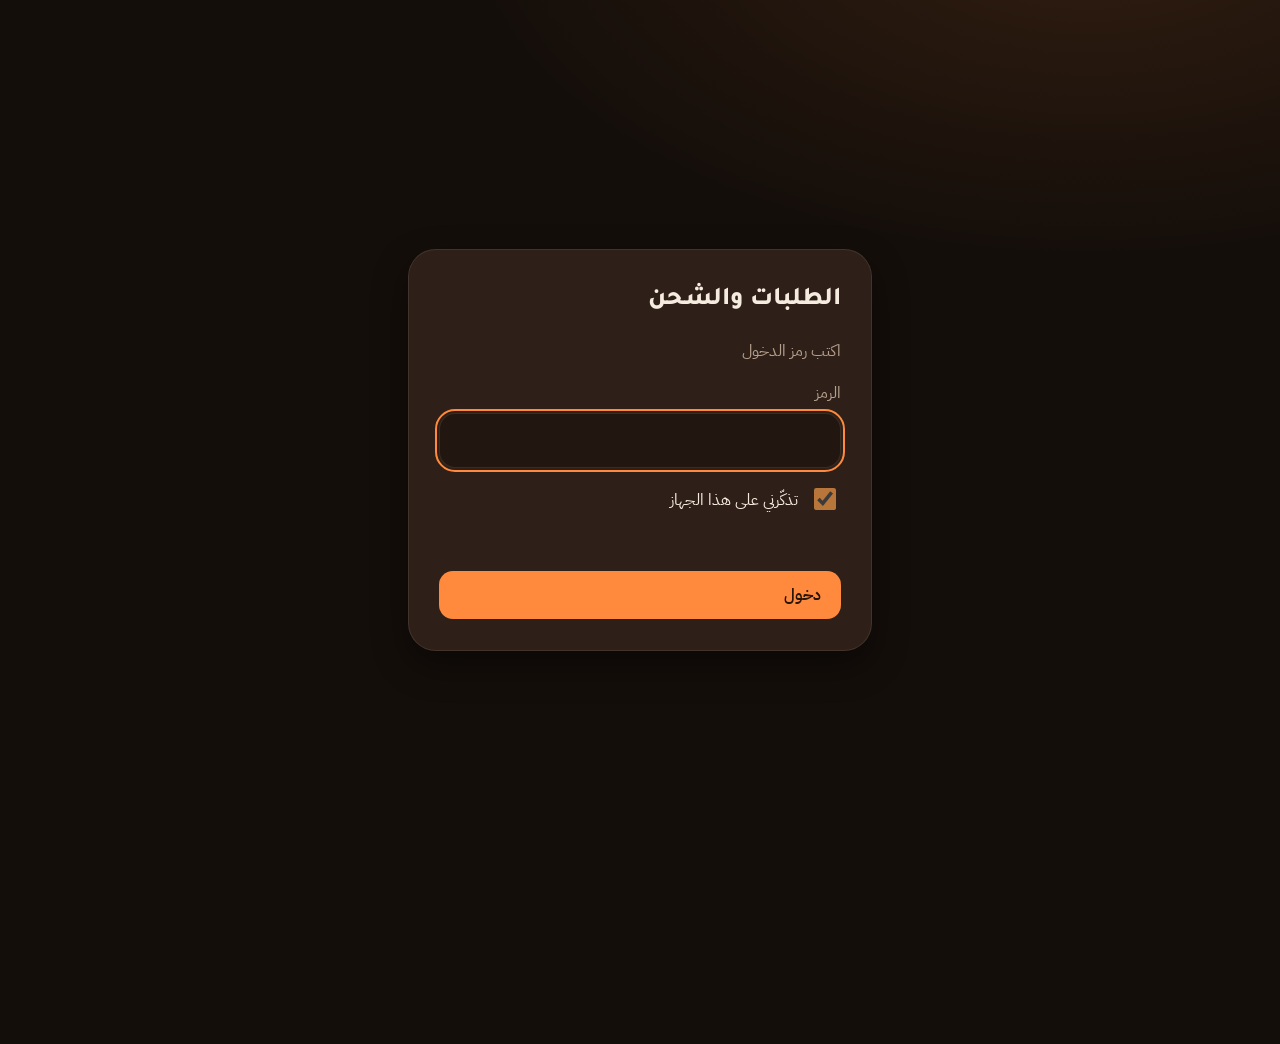
<file: index.html>
<!doctype html>
<html lang="ar" dir="rtl">
<head>
<meta charset="utf-8">
<meta name="viewport" content="width=device-width,initial-scale=1,viewport-fit=cover">
<meta name="color-scheme" content="dark light">
<meta name="robots" content="noindex,nofollow">
<meta name="theme-color" content="#0d1213">
<title>إدارة الطلبات والشحن</title>
<script>try{if(localStorage.getItem('ts_ui')==='light')document.documentElement.setAttribute('data-ui','light')}catch(e){}</script>
<link rel="stylesheet" href="fonts/fonts.css">
<script src="lib/xlsx.full.min.js"></script>
<script src="lib/supabase.min.js"></script>
<link rel="stylesheet" href="css/base.css?v=202611181955">
<link rel="stylesheet" href="css/z-style.css?v=202611181955">
<link rel="stylesheet" href="css/light.css?v=202611181955">
<link rel="stylesheet" href="css/large.css?v=202611181955">

</head>
<body>
<div class="app" dir="rtl" lang="ar">
  <nav class="side" id="side" aria-label="التنقل الرئيسي"></nav>
  <main>
    <div class="top">
      <div><h1 id="title">الرئيسية</h1><small id="sub"></small></div>
      <div class="acsw top-sw" id="acswTop" role="tablist" aria-label="الحساب" hidden></div><select id="cosel" hidden aria-hidden="true" tabindex="-1"></select>
      <div class="bar" id="topact"></div>
    </div>
    <div id="view"><div class="skel"></div></div>
  </main>
</div>
<div id="auth" hidden></div>
<div id="layer"></div>
<div id="lb" class="lb" hidden role="dialog" aria-modal="true" aria-label="عرض المرفق"><div class="lb-bar"><b id="lbTitle"></b><div class="lb-acts"><button type="button" class="icon" data-act="lb-dl" aria-label="تنزيل"></button><button type="button" class="icon" id="lbDel" data-act="lb-del" aria-label="حذف" hidden></button><button type="button" class="icon" data-act="lb-close" aria-label="إغلاق"></button></div></div><div class="lb-body" id="lbBody"></div></div>
<div id="more" class="ovl moresheet" hidden><div class="sheet" role="menu" aria-label="المزيد"></div></div>

<script src="js/config.js?v=202611181955"></script>
<script src="js/core.js?v=202611181955"></script>
<script src="js/data.js?v=202611181955"></script>
<script src="js/files.js?v=202611181955"></script>
<script src="js/wallet.js?v=202611181955"></script>
<script src="js/accounts.js?v=202611181955"></script>
<script src="js/logic.js?v=202611181955"></script>
<script src="js/forms.js?v=202611181955"></script>
<script src="js/pickers.js?v=202611181955"></script>
<script src="js/views.js?v=202611181955"></script>
<script src="js/shipped.js?v=202611181955"></script>
<script src="js/export.js?v=202611181955"></script>
<script src="js/shell.js?v=202611181955"></script>
<script src="js/users.js?v=202611181955"></script>
<script src="js/db.js?v=202611181955"></script>
<script src="js/i18n-zh-dict.js?v=202611181955"></script>
<script src="js/i18n.js?v=202611181955"></script>
<script src="js/auth.js?v=202611181955"></script>
<script src="js/main.js?v=202611181955"></script>
</body>
</html>
</file>
<file: fonts/fonts.css>
/* tajawal-arabic-500-normal */
@font-face {
  font-family: 'Tajawal';
  font-style: normal;
  font-display: swap;
  font-weight: 500;
  src: url(tajawal-arabic-500-normal.woff2) format('woff2');
  unicode-range: U+0600-06FF,U+0750-077F,U+0870-088E,U+0890-0891,U+0897-08E1,U+08E3-08FF,U+200C-200E,U+2010-2011,U+204F,U+2E41,U+FB50-FDFF,U+FE70-FE74,U+FE76-FEFC,U+102E0-102FB,U+10E60-10E7E,U+10EC2-10EC4,U+10EFC-10EFF,U+1EE00-1EE03,U+1EE05-1EE1F,U+1EE21-1EE22,U+1EE24,U+1EE27,U+1EE29-1EE32,U+1EE34-1EE37,U+1EE39,U+1EE3B,U+1EE42,U+1EE47,U+1EE49,U+1EE4B,U+1EE4D-1EE4F,U+1EE51-1EE52,U+1EE54,U+1EE57,U+1EE59,U+1EE5B,U+1EE5D,U+1EE5F,U+1EE61-1EE62,U+1EE64,U+1EE67-1EE6A,U+1EE6C-1EE72,U+1EE74-1EE77,U+1EE79-1EE7C,U+1EE7E,U+1EE80-1EE89,U+1EE8B-1EE9B,U+1EEA1-1EEA3,U+1EEA5-1EEA9,U+1EEAB-1EEBB,U+1EEF0-1EEF1;
}
/* tajawal-latin-500-normal */
@font-face {
  font-family: 'Tajawal';
  font-style: normal;
  font-display: swap;
  font-weight: 500;
  src: url(tajawal-latin-500-normal.woff2) format('woff2');
  unicode-range: U+0000-00FF,U+0131,U+0152-0153,U+02BB-02BC,U+02C6,U+02DA,U+02DC,U+0304,U+0308,U+0329,U+2000-206F,U+20AC,U+2122,U+2191,U+2193,U+2212,U+2215,U+FEFF,U+FFFD;
}
/* tajawal-arabic-700-normal */
@font-face {
  font-family: 'Tajawal';
  font-style: normal;
  font-display: swap;
  font-weight: 700;
  src: url(tajawal-arabic-700-normal.woff2) format('woff2');
  unicode-range: U+0600-06FF,U+0750-077F,U+0870-088E,U+0890-0891,U+0897-08E1,U+08E3-08FF,U+200C-200E,U+2010-2011,U+204F,U+2E41,U+FB50-FDFF,U+FE70-FE74,U+FE76-FEFC,U+102E0-102FB,U+10E60-10E7E,U+10EC2-10EC4,U+10EFC-10EFF,U+1EE00-1EE03,U+1EE05-1EE1F,U+1EE21-1EE22,U+1EE24,U+1EE27,U+1EE29-1EE32,U+1EE34-1EE37,U+1EE39,U+1EE3B,U+1EE42,U+1EE47,U+1EE49,U+1EE4B,U+1EE4D-1EE4F,U+1EE51-1EE52,U+1EE54,U+1EE57,U+1EE59,U+1EE5B,U+1EE5D,U+1EE5F,U+1EE61-1EE62,U+1EE64,U+1EE67-1EE6A,U+1EE6C-1EE72,U+1EE74-1EE77,U+1EE79-1EE7C,U+1EE7E,U+1EE80-1EE89,U+1EE8B-1EE9B,U+1EEA1-1EEA3,U+1EEA5-1EEA9,U+1EEAB-1EEBB,U+1EEF0-1EEF1;
}
/* tajawal-latin-700-normal */
@font-face {
  font-family: 'Tajawal';
  font-style: normal;
  font-display: swap;
  font-weight: 700;
  src: url(tajawal-latin-700-normal.woff2) format('woff2');
  unicode-range: U+0000-00FF,U+0131,U+0152-0153,U+02BB-02BC,U+02C6,U+02DA,U+02DC,U+0304,U+0308,U+0329,U+2000-206F,U+20AC,U+2122,U+2191,U+2193,U+2212,U+2215,U+FEFF,U+FFFD;
}
/* tajawal-arabic-800-normal */
@font-face {
  font-family: 'Tajawal';
  font-style: normal;
  font-display: swap;
  font-weight: 800;
  src: url(tajawal-arabic-800-normal.woff2) format('woff2');
  unicode-range: U+0600-06FF,U+0750-077F,U+0870-088E,U+0890-0891,U+0897-08E1,U+08E3-08FF,U+200C-200E,U+2010-2011,U+204F,U+2E41,U+FB50-FDFF,U+FE70-FE74,U+FE76-FEFC,U+102E0-102FB,U+10E60-10E7E,U+10EC2-10EC4,U+10EFC-10EFF,U+1EE00-1EE03,U+1EE05-1EE1F,U+1EE21-1EE22,U+1EE24,U+1EE27,U+1EE29-1EE32,U+1EE34-1EE37,U+1EE39,U+1EE3B,U+1EE42,U+1EE47,U+1EE49,U+1EE4B,U+1EE4D-1EE4F,U+1EE51-1EE52,U+1EE54,U+1EE57,U+1EE59,U+1EE5B,U+1EE5D,U+1EE5F,U+1EE61-1EE62,U+1EE64,U+1EE67-1EE6A,U+1EE6C-1EE72,U+1EE74-1EE77,U+1EE79-1EE7C,U+1EE7E,U+1EE80-1EE89,U+1EE8B-1EE9B,U+1EEA1-1EEA3,U+1EEA5-1EEA9,U+1EEAB-1EEBB,U+1EEF0-1EEF1;
}
/* tajawal-latin-800-normal */
@font-face {
  font-family: 'Tajawal';
  font-style: normal;
  font-display: swap;
  font-weight: 800;
  src: url(tajawal-latin-800-normal.woff2) format('woff2');
  unicode-range: U+0000-00FF,U+0131,U+0152-0153,U+02BB-02BC,U+02C6,U+02DA,U+02DC,U+0304,U+0308,U+0329,U+2000-206F,U+20AC,U+2122,U+2191,U+2193,U+2212,U+2215,U+FEFF,U+FFFD;
}
/* ibm-plex-sans-arabic-arabic-400-normal */
@font-face {
  font-family: 'IBM Plex Sans Arabic';
  font-style: normal;
  font-display: swap;
  font-weight: 400;
  src: url(ibm-plex-sans-arabic-arabic-400-normal.woff2) format('woff2');
  unicode-range: U+0600-06FF,U+0750-077F,U+0870-088E,U+0890-0891,U+0897-08E1,U+08E3-08FF,U+200C-200E,U+2010-2011,U+204F,U+2E41,U+FB50-FDFF,U+FE70-FE74,U+FE76-FEFC,U+102E0-102FB,U+10E60-10E7E,U+10EC2-10EC4,U+10EFC-10EFF,U+1EE00-1EE03,U+1EE05-1EE1F,U+1EE21-1EE22,U+1EE24,U+1EE27,U+1EE29-1EE32,U+1EE34-1EE37,U+1EE39,U+1EE3B,U+1EE42,U+1EE47,U+1EE49,U+1EE4B,U+1EE4D-1EE4F,U+1EE51-1EE52,U+1EE54,U+1EE57,U+1EE59,U+1EE5B,U+1EE5D,U+1EE5F,U+1EE61-1EE62,U+1EE64,U+1EE67-1EE6A,U+1EE6C-1EE72,U+1EE74-1EE77,U+1EE79-1EE7C,U+1EE7E,U+1EE80-1EE89,U+1EE8B-1EE9B,U+1EEA1-1EEA3,U+1EEA5-1EEA9,U+1EEAB-1EEBB,U+1EEF0-1EEF1;
}
/* ibm-plex-sans-arabic-cyrillic-ext-400-normal */
@font-face {
  font-family: 'IBM Plex Sans Arabic';
  font-style: normal;
  font-display: swap;
  font-weight: 400;
  src: url(ibm-plex-sans-arabic-cyrillic-ext-400-normal.woff2) format('woff2');
  unicode-range: U+0460-052F,U+1C80-1C8A,U+20B4,U+2DE0-2DFF,U+A640-A69F,U+FE2E-FE2F;
}
/* ibm-plex-sans-arabic-latin-ext-400-normal */
@font-face {
  font-family: 'IBM Plex Sans Arabic';
  font-style: normal;
  font-display: swap;
  font-weight: 400;
  src: url(ibm-plex-sans-arabic-latin-ext-400-normal.woff2) format('woff2');
  unicode-range: U+0100-02BA,U+02BD-02C5,U+02C7-02CC,U+02CE-02D7,U+02DD-02FF,U+0304,U+0308,U+0329,U+1D00-1DBF,U+1E00-1E9F,U+1EF2-1EFF,U+2020,U+20A0-20AB,U+20AD-20C0,U+2113,U+2C60-2C7F,U+A720-A7FF;
}
/* ibm-plex-sans-arabic-latin-400-normal */
@font-face {
  font-family: 'IBM Plex Sans Arabic';
  font-style: normal;
  font-display: swap;
  font-weight: 400;
  src: url(ibm-plex-sans-arabic-latin-400-normal.woff2) format('woff2');
  unicode-range: U+0000-00FF,U+0131,U+0152-0153,U+02BB-02BC,U+02C6,U+02DA,U+02DC,U+0304,U+0308,U+0329,U+2000-206F,U+20AC,U+2122,U+2191,U+2193,U+2212,U+2215,U+FEFF,U+FFFD;
}
/* ibm-plex-sans-arabic-arabic-500-normal */
@font-face {
  font-family: 'IBM Plex Sans Arabic';
  font-style: normal;
  font-display: swap;
  font-weight: 500;
  src: url(ibm-plex-sans-arabic-arabic-500-normal.woff2) format('woff2');
  unicode-range: U+0600-06FF,U+0750-077F,U+0870-088E,U+0890-0891,U+0897-08E1,U+08E3-08FF,U+200C-200E,U+2010-2011,U+204F,U+2E41,U+FB50-FDFF,U+FE70-FE74,U+FE76-FEFC,U+102E0-102FB,U+10E60-10E7E,U+10EC2-10EC4,U+10EFC-10EFF,U+1EE00-1EE03,U+1EE05-1EE1F,U+1EE21-1EE22,U+1EE24,U+1EE27,U+1EE29-1EE32,U+1EE34-1EE37,U+1EE39,U+1EE3B,U+1EE42,U+1EE47,U+1EE49,U+1EE4B,U+1EE4D-1EE4F,U+1EE51-1EE52,U+1EE54,U+1EE57,U+1EE59,U+1EE5B,U+1EE5D,U+1EE5F,U+1EE61-1EE62,U+1EE64,U+1EE67-1EE6A,U+1EE6C-1EE72,U+1EE74-1EE77,U+1EE79-1EE7C,U+1EE7E,U+1EE80-1EE89,U+1EE8B-1EE9B,U+1EEA1-1EEA3,U+1EEA5-1EEA9,U+1EEAB-1EEBB,U+1EEF0-1EEF1;
}
/* ibm-plex-sans-arabic-cyrillic-ext-500-normal */
@font-face {
  font-family: 'IBM Plex Sans Arabic';
  font-style: normal;
  font-display: swap;
  font-weight: 500;
  src: url(ibm-plex-sans-arabic-cyrillic-ext-500-normal.woff2) format('woff2');
  unicode-range: U+0460-052F,U+1C80-1C8A,U+20B4,U+2DE0-2DFF,U+A640-A69F,U+FE2E-FE2F;
}
/* ibm-plex-sans-arabic-latin-ext-500-normal */
@font-face {
  font-family: 'IBM Plex Sans Arabic';
  font-style: normal;
  font-display: swap;
  font-weight: 500;
  src: url(ibm-plex-sans-arabic-latin-ext-500-normal.woff2) format('woff2');
  unicode-range: U+0100-02BA,U+02BD-02C5,U+02C7-02CC,U+02CE-02D7,U+02DD-02FF,U+0304,U+0308,U+0329,U+1D00-1DBF,U+1E00-1E9F,U+1EF2-1EFF,U+2020,U+20A0-20AB,U+20AD-20C0,U+2113,U+2C60-2C7F,U+A720-A7FF;
}
/* ibm-plex-sans-arabic-latin-500-normal */
@font-face {
  font-family: 'IBM Plex Sans Arabic';
  font-style: normal;
  font-display: swap;
  font-weight: 500;
  src: url(ibm-plex-sans-arabic-latin-500-normal.woff2) format('woff2');
  unicode-range: U+0000-00FF,U+0131,U+0152-0153,U+02BB-02BC,U+02C6,U+02DA,U+02DC,U+0304,U+0308,U+0329,U+2000-206F,U+20AC,U+2122,U+2191,U+2193,U+2212,U+2215,U+FEFF,U+FFFD;
}
/* ibm-plex-sans-arabic-arabic-600-normal */
@font-face {
  font-family: 'IBM Plex Sans Arabic';
  font-style: normal;
  font-display: swap;
  font-weight: 600;
  src: url(ibm-plex-sans-arabic-arabic-600-normal.woff2) format('woff2');
  unicode-range: U+0600-06FF,U+0750-077F,U+0870-088E,U+0890-0891,U+0897-08E1,U+08E3-08FF,U+200C-200E,U+2010-2011,U+204F,U+2E41,U+FB50-FDFF,U+FE70-FE74,U+FE76-FEFC,U+102E0-102FB,U+10E60-10E7E,U+10EC2-10EC4,U+10EFC-10EFF,U+1EE00-1EE03,U+1EE05-1EE1F,U+1EE21-1EE22,U+1EE24,U+1EE27,U+1EE29-1EE32,U+1EE34-1EE37,U+1EE39,U+1EE3B,U+1EE42,U+1EE47,U+1EE49,U+1EE4B,U+1EE4D-1EE4F,U+1EE51-1EE52,U+1EE54,U+1EE57,U+1EE59,U+1EE5B,U+1EE5D,U+1EE5F,U+1EE61-1EE62,U+1EE64,U+1EE67-1EE6A,U+1EE6C-1EE72,U+1EE74-1EE77,U+1EE79-1EE7C,U+1EE7E,U+1EE80-1EE89,U+1EE8B-1EE9B,U+1EEA1-1EEA3,U+1EEA5-1EEA9,U+1EEAB-1EEBB,U+1EEF0-1EEF1;
}
/* ibm-plex-sans-arabic-cyrillic-ext-600-normal */
@font-face {
  font-family: 'IBM Plex Sans Arabic';
  font-style: normal;
  font-display: swap;
  font-weight: 600;
  src: url(ibm-plex-sans-arabic-cyrillic-ext-600-normal.woff2) format('woff2');
  unicode-range: U+0460-052F,U+1C80-1C8A,U+20B4,U+2DE0-2DFF,U+A640-A69F,U+FE2E-FE2F;
}
/* ibm-plex-sans-arabic-latin-ext-600-normal */
@font-face {
  font-family: 'IBM Plex Sans Arabic';
  font-style: normal;
  font-display: swap;
  font-weight: 600;
  src: url(ibm-plex-sans-arabic-latin-ext-600-normal.woff2) format('woff2');
  unicode-range: U+0100-02BA,U+02BD-02C5,U+02C7-02CC,U+02CE-02D7,U+02DD-02FF,U+0304,U+0308,U+0329,U+1D00-1DBF,U+1E00-1E9F,U+1EF2-1EFF,U+2020,U+20A0-20AB,U+20AD-20C0,U+2113,U+2C60-2C7F,U+A720-A7FF;
}
/* ibm-plex-sans-arabic-latin-600-normal */
@font-face {
  font-family: 'IBM Plex Sans Arabic';
  font-style: normal;
  font-display: swap;
  font-weight: 600;
  src: url(ibm-plex-sans-arabic-latin-600-normal.woff2) format('woff2');
  unicode-range: U+0000-00FF,U+0131,U+0152-0153,U+02BB-02BC,U+02C6,U+02DA,U+02DC,U+0304,U+0308,U+0329,U+2000-206F,U+20AC,U+2122,U+2191,U+2193,U+2212,U+2215,U+FEFF,U+FFFD;
}
</file>
<file: css/base.css>
/* Layout, components, phone layout */
/* Layout: glass sidebar + content grid (dark-first, like the reference dashboard); bottom tab bar on phones */
:root {
  --bg: #140e0a;
  --bg-glow: rgba(255, 138, 61, 0.13);
  --glass: #211710;
  --glass-2: #2e2018;
  --line: rgba(255, 226, 200, 0.1);
  --panel: #1d1510;
  --fg: #f6ebdf;
  --mute: #b6a08c;
  --accent: #ff8a3d;
  --on-accent: #2a1405;
  --ok: #86d49f;
  --warn: #f2c060;
  --bad: #ff7d6b;
  --info: #8fc3ec;
  --shadow: 0 12px 30px rgba(0, 0, 0, 0.45);
  --f-display: 'Tajawal', 'IBM Plex Sans Arabic', system-ui, sans-serif;
  --f-body: 'IBM Plex Sans Arabic', 'Tajawal', system-ui, sans-serif;
  color-scheme: dark;
}
@media (prefers-color-scheme: light) {
  :root:not([data-theme='dark']) {
    --bg: #140e0a;
    --bg-glow: rgba(255, 138, 61, 0.13);
    --glass: #211710;
    --glass-2: #2e2018;
    --line: rgba(255, 226, 200, 0.1);
    --panel: #1d1510;
    --fg: #f6ebdf;
    --mute: #b6a08c;
    --accent: #ff8a3d;
    --on-accent: #2a1405;
    --ok: #86d49f;
    --warn: #f2c060;
    --bad: #ff7d6b;
    --info: #8fc3ec;
    --shadow: 0 12px 30px rgba(0, 0, 0, 0.45);
    color-scheme: dark;
  }
}
:root[data-theme='light'] {
  --bg: #140e0a;
  --bg-glow: rgba(255, 138, 61, 0.13);
  --glass: #211710;
  --glass-2: #2e2018;
  --line: rgba(255, 226, 200, 0.1);
  --panel: #1d1510;
  --fg: #f6ebdf;
  --mute: #b6a08c;
  --accent: #ff8a3d;
  --on-accent: #2a1405;
  --ok: #86d49f;
  --warn: #f2c060;
  --bad: #ff7d6b;
  --info: #8fc3ec;
  --shadow: 0 12px 30px rgba(0, 0, 0, 0.45);
  color-scheme: dark;
}
* {
  box-sizing: border-box;
}
body {
  background: var(--bg);
  color: var(--fg);
  font: 14px/1.6 var(--f-body);
  background-image: radial-gradient(900px 500px at 85% -10%, var(--bg-glow), transparent 60%),
    radial-gradient(700px 500px at 0% 100%, rgba(108, 179, 236, 0.07), transparent 60%);
  background-attachment: fixed;
}
h1,
h2,
h3 {
  font-family: var(--f-display);
  margin: 0;
  text-wrap: balance;
}
button,
input,
select,
textarea {
  font: inherit;
  color: inherit;
}
.app {
  display: grid;
  grid-template-columns: 208px minmax(0, 1fr);
  gap: 18px;
  max-width: 1320px;
  margin-inline: auto;
  padding-inline: 16px;
  padding-block: 18px;
}
.side {
  position: sticky;
  top: calc(env(safe-area-inset-top, 0px) + 18px);
  align-self: start;
  display: flex;
  flex-direction: column;
  gap: 4px;
  padding: 12px;
  border-radius: 22px;
  background: var(--glass);
  border: 1px solid var(--line);
  backdrop-filter: blur(18px);
  -webkit-backdrop-filter: blur(18px);
}
.brand {
  font: 800 17px var(--f-display);
  padding: 6px 10px 12px;
  display: flex;
  align-items: center;
  gap: 8px;
}
.brand i {
  width: 10px;
  height: 10px;
  border-radius: 50%;
  background: var(--accent);
  box-shadow: 0 0 0 4px color-mix(in srgb, var(--accent) 25%, transparent);
}
.nav {
  display: flex;
  align-items: center;
  gap: 10px;
  padding: 10px 12px;
  border-radius: 14px;
  border: 0;
  background: none;
  color: var(--mute);
  cursor: pointer;
  text-align: start;
  white-space: nowrap;
}
.nav:hover {
  background: var(--glass-2);
  color: var(--fg);
}
.nav[aria-current='page'] {
  background: var(--fg);
  color: var(--bg);
  font-weight: 600;
}
.nav:focus-visible,
.btn:focus-visible,
.icon:focus-visible,
input:focus-visible,
select:focus-visible,
textarea:focus-visible,
tr.click:focus-visible {
  outline: 2px solid var(--accent);
  outline-offset: 2px;
}
main {
  min-width: 0;
  display: flex;
  flex-direction: column;
  gap: 16px;
}
#view {
  display: flex;
  flex-direction: column;
  gap: 14px;
  min-width: 0;
}
.top {
  display: flex;
  align-items: center;
  justify-content: space-between;
  gap: 12px;
  flex-wrap: wrap;
}
.top h1 {
  font-size: 24px;
  font-weight: 800;
}
.top small {
  display: block;
  color: var(--mute);
  font-size: 13px;
}
.btn {
  display: inline-flex;
  align-items: center;
  gap: 8px;
  padding: 9px 16px;
  border-radius: 12px;
  border: 1px solid transparent;
  background: var(--accent);
  color: var(--on-accent);
  font-weight: 600;
  cursor: pointer;
}
.btn:hover {
  filter: brightness(1.07);
}
.btn.ghost {
  background: var(--glass);
  border-color: var(--line);
  color: var(--fg);
}
.btn.danger {
  background: var(--bad);
  color: #fff;
}
.btn.sm {
  padding: 5px 10px;
  font-size: 13px;
  border-radius: 10px;
}
.icon {
  display: inline-grid;
  place-items: center;
  width: 34px;
  height: 34px;
  border-radius: 10px;
  border: 1px solid var(--line);
  background: var(--glass);
  cursor: pointer;
  color: var(--mute);
}
.icon:hover {
  color: var(--fg);
  background: var(--glass-2);
}
.card {
  background: var(--glass);
  border: 1px solid var(--line);
  border-radius: 20px;
  padding: 16px;
  backdrop-filter: blur(16px);
  -webkit-backdrop-filter: blur(16px);
  min-width: 0;
}
.card h3 {
  font-size: 15px;
  font-weight: 700;
  margin-bottom: 10px;
  display: flex;
  justify-content: space-between;
  align-items: center;
  gap: 8px;
}
.kpis {
  display: grid;
  grid-template-columns: repeat(4, minmax(0, 1fr));
  gap: 12px;
}
.stk {
  display: block;
  line-height: 1.35;
}
.cellv {
  min-width: 96px;
}
.nudge {
  display: flex;
  justify-content: space-between;
  align-items: center;
  gap: 10px;
  flex-wrap: wrap;
}
.who {
  font-weight: 600;
}
.foot {
  color: var(--mute);
  font-size: 13px;
  margin: 10px 4px 0;
}
.kpi {
  text-align: start;
  cursor: pointer;
  display: flex;
  flex-direction: column;
  gap: 2px;
  border: 1px solid var(--line);
  background: var(--glass);
  border-radius: 18px;
  padding: 14px 16px;
  min-width: 0;
}
.kpi:hover {
  background: var(--glass-2);
}
.kpi span {
  color: var(--mute);
  font-size: 13px;
}
.kpi b {
  font: 800 24px var(--f-display);
  font-variant-numeric: tabular-nums;
  overflow-wrap: anywhere;
}
.kpi.bad b {
  color: var(--bad);
}
.kpi.warn b {
  color: var(--warn);
}
.kpi.ok b {
  color: var(--ok);
}
.kpi small {
  color: var(--mute);
  font-size: 12px;
}
.panels {
  display: grid;
  grid-template-columns: repeat(auto-fit, minmax(min(100%, 340px), 1fr));
  gap: 12px;
}
.list {
  list-style: none;
  margin: 0;
  padding: 0;
  display: flex;
  flex-direction: column;
}
.list li {
  display: flex;
  justify-content: space-between;
  align-items: center;
  gap: 12px;
  padding: 10px 0;
  border-top: 1px solid var(--line);
}
.list li:first-child {
  border-top: 0;
}
.list .t {
  min-width: 0;
}
.list .t b {
  display: block;
  font-weight: 600;
  overflow-wrap: anywhere;
}
.list .t .link {
  display: block;
  max-width: 100%;
}
.list .t small {
  color: var(--mute);
}
.list .r {
  text-align: end;
  white-space: nowrap;
}
.link {
  cursor: pointer;
  background: none;
  border: 0;
  padding: 0;
  text-align: start;
  color: inherit;
}
.link:hover {
  color: var(--accent);
}
.pill {
  display: inline-block;
  padding: 2px 10px;
  border-radius: 99px;
  font-size: 12px;
  font-weight: 600;
  white-space: nowrap;
  color: var(--c);
  background: color-mix(in srgb, var(--c) 16%, transparent);
}
.pill.ok {
  --c: var(--ok);
}
.pill.warn {
  --c: var(--warn);
}
.pill.bad {
  --c: var(--bad);
}
.pill.info {
  --c: var(--info);
}
.pill.mute {
  --c: var(--mute);
}
.bar {
  display: flex;
  gap: 10px;
  flex-wrap: wrap;
  align-items: center;
}
.bar .grow {
  flex: 1 1 220px;
}
.field-s {
  position: relative;
}
.field-s input,
.bar select {
  width: 100%;
  padding: 9px 12px;
  border-radius: 12px;
  border: 1px solid var(--line);
  background: var(--glass);
}
.scroll {
  overflow-x: auto;
}
.tbl {
  width: 100%;
  border-collapse: collapse;
}
.tbl th {
  font-size: 12px;
  color: var(--mute);
  text-align: start;
  padding: 8px 12px;
  font-weight: 500;
  white-space: nowrap;
}
.tbl td {
  padding: 12px;
  border-top: 1px solid var(--line);
  vertical-align: middle;
}
.tbl td.n,
.tbl th.n {
  font-variant-numeric: tabular-nums;
}
tr.click {
  cursor: pointer;
}
tr.click:hover td {
  background: var(--glass-2);
}
.acts {
  display: flex;
  gap: 6px;
  justify-content: flex-end;
}
.empty {
  text-align: center;
  padding: 36px 12px;
  color: var(--mute);
  display: flex;
  flex-direction: column;
  align-items: center;
  gap: 12px;
}
.empty b {
  color: var(--fg);
  font: 700 17px var(--f-display);
}
.cards {
  display: grid;
  grid-template-columns: repeat(auto-fill, minmax(250px, 1fr));
  gap: 12px;
}
.cards .card {
  cursor: pointer;
  display: flex;
  flex-direction: column;
  gap: 6px;
}
.cards .card:hover {
  background: var(--glass-2);
}
.cards .card h3 {
  margin: 0;
}
.mini {
  display: flex;
  justify-content: space-between;
  color: var(--mute);
  font-size: 13px;
}
.mini b {
  color: var(--fg);
  font-weight: 600;
}
.steps {
  display: grid;
  grid-template-columns: repeat(auto-fit, minmax(200px, 1fr));
  gap: 10px;
  margin: 8px 0 0;
  padding: 0;
  list-style: none;
}
.steps li {
  padding: 12px;
  border-radius: 14px;
  border: 1px dashed var(--line);
  color: var(--mute);
}
.steps li b {
  color: var(--fg);
  display: block;
}
/* modal */
.ovl {
  position: fixed;
  inset: 0;
  z-index: 50;
  background: rgba(0, 0, 0, 0.55);
  display: grid;
  place-items: center;
  padding: 16px;
}
.modal {
  width: min(580px, 100%);
  max-height: 100%;
  overflow: auto;
  background: var(--panel);
  border: 1px solid var(--line);
  border-radius: 22px;
  box-shadow: var(--shadow);
}
.modal.wide {
  width: min(860px, 100%);
}
.mh {
  display: flex;
  justify-content: space-between;
  align-items: center;
  padding: 16px 18px 6px;
  position: sticky;
  top: 0;
  background: var(--panel);
  z-index: 1;
}
.mh h2 {
  font-size: 19px;
  font-weight: 800;
}
.mb {
  padding: 10px 18px 18px;
  display: flex;
  flex-direction: column;
  gap: 14px;
}
.mf {
  display: flex;
  justify-content: flex-end;
  gap: 8px;
}
.grid2 {
  display: grid;
  grid-template-columns: repeat(auto-fit, minmax(200px, 1fr));
  gap: 12px;
}
.fld {
  display: flex;
  flex-direction: column;
  gap: 4px;
  min-width: 0;
}
.fld > span {
  font-size: 12px;
  color: var(--mute);
}
.fld input,
.fld select,
.fld textarea {
  width: 100%;
  padding: 9px 11px;
  border-radius: 11px;
  border: 1px solid var(--line);
  background: var(--glass);
  min-width: 0;
}
.fld.full {
  grid-column: 1/-1;
}
/* batch number: fixed prefix + number */
.bno {
  display: flex;
  align-items: center;
  direction: ltr;
  border: 1px solid var(--line);
  border-radius: 11px;
  background: var(--glass);
  overflow: hidden;
}
.bno:focus-within {
  border-color: var(--accent);
}
.bno .pre {
  padding-inline-start: 12px;
  color: var(--mute);
  white-space: pre;
  font-weight: 600;
}
.fld .bno input {
  border: 0;
  background: none;
  border-radius: 0;
  padding-inline-start: 2px;
  font-weight: 700;
  flex: 1;
}
.bnoh {
  font-size: 12.5px;
  color: var(--mute);
  min-height: 1em;
}
.fld .link.sm {
  font-size: 13px;
  color: var(--accent);
  align-self: flex-start;
}
.chk {
  flex-direction: row;
  align-items: center;
  gap: 8px;
}
.chk input {
  width: auto;
}
.hint {
  font-size: 12.5px;
  color: var(--mute);
  padding: 8px 10px;
  border-radius: 10px;
  background: var(--glass);
}
.hint.bad {
  color: var(--bad);
}
.items-h {
  display: flex;
  justify-content: space-between;
  align-items: center;
  gap: 8px;
  flex-wrap: wrap;
}
.irow {
  display: grid;
  grid-template-columns: minmax(0, 1fr) 84px 96px 34px;
  gap: 6px;
  align-items: center;
  margin-bottom: 6px;
}
.irow input {
  width: 100%;
  padding: 8px 10px;
  border-radius: 10px;
  border: 1px solid var(--line);
  background: var(--glass);
  min-width: 0;
}
.itot {
  display: flex;
  justify-content: space-between;
  font-weight: 700;
  padding-top: 6px;
  border-top: 1px solid var(--line);
}
.kv {
  display: grid;
  grid-template-columns: repeat(auto-fit, minmax(120px, 1fr));
  gap: 10px;
}
.kv div {
  background: var(--glass);
  border-radius: 12px;
  padding: 10px;
}
.kv small {
  display: block;
  color: var(--mute);
}
.kv b {
  font-variant-numeric: tabular-nums;
}
.plan {
  display: flex;
  flex-direction: column;
  border: 1px solid var(--line);
  border-radius: 14px;
  background: var(--glass);
  overflow: hidden;
}
.plan > div {
  display: flex;
  justify-content: space-between;
  align-items: center;
  gap: 10px;
  padding: 8px 12px;
  border-top: 1px solid var(--line);
}
.plan > div:first-child {
  border-top: 0;
}
.plan small {
  color: var(--mute);
}
.plan > div b {
  white-space: nowrap;
}
.plan > div > span:first-child {
  min-width: 0;
}
.plan .sum {
  background: var(--glass-2);
  font-weight: 600;
}
.plan .sug {
  background: color-mix(in srgb, var(--accent) 14%, transparent);
  font-weight: 700;
}
.plan .sug.zero {
  background: color-mix(in srgb, var(--ok) 14%, transparent);
}
.chips {
  display: flex;
  gap: 6px;
  flex-wrap: wrap;
  align-items: center;
}
.chip {
  padding: 4px 12px;
  border-radius: 99px;
  border: 1px solid var(--line);
  background: var(--glass);
  cursor: pointer;
  font-size: 13px;
}
.chip:hover {
  background: var(--glass-2);
  border-color: var(--accent);
}
.prog {
  display: flex;
  height: 6px;
  border-radius: 99px;
  overflow: hidden;
  background: var(--glass-2);
  min-width: 70px;
}
.prog i {
  display: block;
  height: 100%;
}
.prog .p1 {
  background: var(--ok);
}
.prog .p2 {
  background: var(--warn);
}
.legend {
  display: flex;
  gap: 14px;
  flex-wrap: wrap;
  font-size: 12px;
  color: var(--mute);
}
.legend b {
  display: inline-block;
  width: 9px;
  height: 9px;
  border-radius: 50%;
  margin-inline-end: 5px;
}
.toast {
  position: fixed;
  inset-inline: 16px;
  bottom: calc(env(safe-area-inset-bottom, 0px) + 84px);
  margin-inline: auto;
  width: fit-content;
  max-width: calc(100% - 32px);
  z-index: 70;
  padding: 10px 16px;
  border-radius: 14px;
  background: var(--fg);
  color: var(--bg);
  font-weight: 600;
  box-shadow: var(--shadow);
}
.toast.bad {
  background: var(--bad);
  color: #fff;
}
.skel {
  height: 90px;
  border-radius: 18px;
  background: var(--glass);
  animation: p 1.2s ease-in-out infinite alternate;
}
@keyframes p {
  to {
    opacity: 0.4;
  }
}
@media (prefers-reduced-motion: reduce) {
  .skel {
    animation: none;
  }
}
@media (max-width: 860px) {
  .app {
    grid-template-columns: minmax(0, 1fr);
  }
}
.nav.morebtn {
  display: none;
}
@media (min-width: 861px) {
  .moresheet {
    display: none !important;
  }
}
@media (max-width: 720px) {
  .kpis {
    grid-template-columns: repeat(2, minmax(0, 1fr));
  }
}
@media (max-width: 700px) {
  .tbl thead {
    display: none;
  }
  .tbl,
  .tbl tbody,
  .tbl tr,
  .tbl td {
    display: block;
  }
  .tbl tr {
    border: 1px solid var(--line);
    border-radius: 14px;
    margin-bottom: 10px;
    padding: 6px 0;
    background: var(--glass);
  }
  .tbl td {
    display: flex;
    justify-content: space-between;
    align-items: center;
    gap: 12px;
    border: 0;
    padding: 6px 14px;
    text-align: end;
  }
  .tbl td::before {
    content: attr(data-label);
    color: var(--mute);
    font-size: 12px;
    text-align: start;
  }
  .tbl td.nolab::before {
    content: none;
  }
  .irow {
    grid-template-columns: minmax(0, 1fr) 1fr 1fr 34px;
  }
  .irow .iname {
    grid-column: 1/-1;
  }
  .irow .iname {
    order: -1;
  }
}

/* ===== Phone: large type, 44px touch targets, 4 tabs + More, bottom-sheet dialogs, floating add button ===== */
@media (max-width: 860px) {
  body {
    font-size: 16px;
    line-height: 1.6;
  }
  small {
    font-size: 14px;
  }
  .app {
    padding-bottom: calc(150px + env(safe-area-inset-bottom, 0px));
    gap: 12px;
    padding-top: 0;
  }
  .side {
    position: fixed;
    inset-inline: 0;
    bottom: 0;
    top: auto;
    flex-direction: row;
    overflow: visible;
    border-radius: 22px 22px 0 0;
    padding: 6px 8px calc(6px + env(safe-area-inset-bottom, 0px));
    z-index: 40;
    background: var(--panel);
    gap: 4px;
    border-bottom: 0;
    box-shadow: 0 -6px 24px rgba(0, 0, 0, 0.22);
  }
  .brand,
  .nav.sec {
    display: none;
  }
  .nav.morebtn {
    display: flex;
  }
  .nav {
    flex: 1 1 0;
    min-width: 0;
    min-height: 56px;
    flex-direction: column;
    justify-content: center;
    align-items: center;
    gap: 3px;
    font-size: 13px;
    line-height: 1.2;
    padding: 6px 2px;
    text-align: center;
    border-radius: 16px;
  }
  .nav svg {
    width: 24px;
    height: 24px;
  }
  .nav span {
    white-space: nowrap;
  }
  .top h1 {
    font-size: 28px;
  }
  .top small {
    font-size: 14px;
  }
  .kpi {
    padding: 14px;
  }
  .kpi span {
    font-size: 14px;
  }
  .kpi b {
    font-size: 28px;
  }
  .kpi small {
    font-size: 13.5px;
  }
  .kpi b .stk {
    font-size: 20px;
  }
  .card {
    padding: 16px;
  }
  .card h3 {
    font-size: 17px;
  }
  .list li {
    padding: 12px 0;
  }
  .list .t small,
  .mini,
  .legend,
  .plan small,
  .hint,
  .kv small {
    font-size: 14px;
  }
  .pill {
    font-size: 13.5px;
    padding: 3px 12px;
  }
  .tbl td {
    padding: 8px 14px;
    font-size: 15.5px;
  }
  .tbl td::before {
    font-size: 14px;
  }
  .empty {
    font-size: 15px;
  }
  .btn {
    min-height: 46px;
    padding: 10px 18px;
    font-size: 16px;
  }
  .btn.sm {
    min-height: 42px;
    padding: 8px 14px;
    font-size: 15px;
  }
  .icon {
    width: 44px;
    height: 44px;
    border-radius: 12px;
  }
  .chip {
    min-height: 42px;
    padding: 8px 14px;
    font-size: 15px;
  }
  .fld > span {
    font-size: 14px;
  }
  .fld input,
  .fld select,
  .fld textarea,
  .field-s input,
  .bar select,
  .irow input {
    font-size: 16px;
    min-height: 46px;
    padding: 10px 12px;
  }
  .bar select {
    max-width: none !important;
    width: 100%;
  }
  .fld textarea {
    min-height: 76px;
  }
  .chk input {
    width: 22px;
    height: 22px;
  }
  .irow {
    grid-template-columns: minmax(0, 1fr) minmax(0, 1fr) 44px;
    gap: 8px;
    margin-bottom: 10px;
  }
  .irow .iname {
    grid-column: 1/-1;
    order: -1;
  }
  #topact {
    position: fixed;
    inset-inline-start: 16px;
    bottom: calc(84px + env(safe-area-inset-bottom, 0px));
    z-index: 38;
  }
  #topact .btn {
    border-radius: 99px;
    min-height: 54px;
    padding: 12px 22px;
    font-size: 17px;
    box-shadow: 0 8px 24px rgba(0, 0, 0, 0.35);
  }
  #topact.stay {
    position: static;
    z-index: auto;
  }
  #topact.stay .btn {
    min-height: 42px;
    padding: 8px 14px;
    font-size: 14px;
    box-shadow: none;
  }
  .toast {
    bottom: calc(150px + env(safe-area-inset-bottom, 0px));
    font-size: 15px;
  }
  .nudge .btn {
    width: 100%;
  }
  .ovl.moresheet {
    z-index: 39;
    display: grid;
    place-items: end stretch;
    padding: 0 12px calc(80px + env(safe-area-inset-bottom, 0px));
    background: rgba(0, 0, 0, 0.45);
  }
  .ovl.moresheet[hidden] {
    display: none;
  }
  .sheet {
    display: grid;
    grid-template-columns: minmax(0, 1fr);
    gap: 8px;
    padding: 14px;
    border-radius: 22px;
    background: var(--panel);
    border: 1px solid var(--line);
    box-shadow: var(--shadow);
  }
  .sheetbtn {
    display: flex;
    align-items: center;
    gap: 12px;
    min-height: 60px;
    padding: 12px 14px;
    border-radius: 16px;
    border: 1px solid var(--line);
    background: var(--glass);
    color: var(--fg);
    font-size: 16px;
    cursor: pointer;
    text-align: start;
  }
  .sheetbtn[aria-current='page'] {
    background: var(--fg);
    color: var(--bg);
    font-weight: 600;
  }
  .ovl {
    padding: 0;
    place-items: end center;
  }
  .modal,
  .modal.wide {
    width: 100%;
    max-height: 92vh;
    max-height: 92dvh;
    border-radius: 24px 24px 0 0;
    border-bottom: 0;
  }
  .mh {
    padding: 16px 18px 8px;
  }
  .mh h2 {
    font-size: 21px;
  }
  .mb {
    padding: 8px 18px 12px;
  }
  .mf {
    position: sticky;
    bottom: 0;
    z-index: 2;
    flex-wrap: wrap;
    background: var(--panel);
    padding: 12px 18px calc(12px + env(safe-area-inset-bottom, 0px));
    margin: 0 -18px -12px;
    border-top: 1px solid var(--line);
    gap: 10px;
  }
  .mf .btn {
    flex: 1 1 calc(50% - 5px);
  }
  .tbl td:first-child {
    display: block;
    text-align: start;
    font-size: 16.5px;
    padding-top: 10px;
  }
  .tbl td:first-child::before {
    content: none;
  }
}
body.ro [data-act='new-payment'],
body.ro [data-act='sched-pay'],
body.ro [data-act='pay-order'],
body.ro [data-act='edit-payment'],
body.ro [data-act='pay-now'],
body.ro [data-act='new-factory'],
body.ro [data-act='edit-factory'],
body.ro [data-act='new-carrier'],
body.ro [data-act='edit-carrier'],
body.ro [data-act='demo-load'] {
  display: none !important;
}
body.nodel [data-act='del-ask'],
body.nodel [data-act='demo-load'],
body.nodel [data-act='demo-clear'],
body.nodel [data-act='pick-restore'],
body.nodel [data-act='del-file'],
body.nodel [data-act='lb-del'] {
  display: none !important;
}

/* bigger on desktop browsers + page transitions */
@media (min-width: 861px) {
  body {
    zoom: 1.16;
  }
}
@keyframes pgin {
  from {
    opacity: 0;
    transform: translateY(12px);
  }
  to {
    opacity: 1;
    transform: none;
  }
}
@keyframes mdin {
  from {
    opacity: 0;
    transform: translateY(14px) scale(0.985);
  }
  to {
    opacity: 1;
    transform: none;
  }
}
@keyframes ovin {
  from {
    opacity: 0;
  }
  to {
    opacity: 1;
  }
}
#view.enter > * {
  animation: pgin 0.32s cubic-bezier(0.2, 0.7, 0.2, 1) both;
}
#view.enter > *:nth-child(2) {
  animation-delay: 0.04s;
}
#view.enter > *:nth-child(3) {
  animation-delay: 0.08s;
}
#view.enter > *:nth-child(n + 4) {
  animation-delay: 0.12s;
}
.ovl {
  animation: ovin 0.18s ease both;
}
.ovl .modal {
  animation: mdin 0.24s cubic-bezier(0.2, 0.7, 0.2, 1) both;
}
@media (prefers-reduced-motion: reduce) {
  #view.enter > *,
  .ovl,
  .ovl .modal {
    animation: none !important;
  }
}

/* ===== Phone: compact grid cards, no wasted frames ===== */
@media (max-width: 700px) {
  #view {
    gap: 10px;
  }
  .bar.card {
    padding: 10px !important;
    gap: 8px;
  }
  #list.card {
    padding: 0 !important;
    background: none !important;
    border: 0 !important;
    box-shadow: none !important;
    backdrop-filter: none !important;
    -webkit-backdrop-filter: none !important;
    overflow: visible;
  }
  .tbl tr {
    display: grid;
    grid-template-columns: minmax(0, 1fr) minmax(0, 1fr);
    column-gap: 12px;
    row-gap: 2px;
    padding: 12px 14px;
    margin-bottom: 10px;
  }
  .tbl td {
    display: block;
    padding: 6px 0;
    text-align: start;
    min-width: 0;
    line-height: 1.45;
  }
  .tbl td::before {
    display: block;
    font-size: 13px;
    line-height: 1.3;
    margin-bottom: 2px;
  }
  .tbl td .acts {
    display: flex;
    gap: 6px;
    justify-content: flex-start;
    flex-wrap: nowrap;
    padding-top: 4px;
  }
  .tbl td .acts .icon {
    width: 40px;
    height: 40px;
    flex: none;
  }
  .tbl td .acts .btn.sm {
    min-height: 40px;
    padding: 6px 12px;
    flex: none;
  }
  .tbl td:first-child {
    grid-column: 1/-1;
    padding: 0 0 8px;
    margin-bottom: 4px;
    border-bottom: 1px solid var(--line);
  }
  .tbl td .cellv {
    width: 100%;
  }
  .tbl td.nolab {
    align-self: end;
    padding-bottom: 2px;
  }
  .tbl td.nolab::before {
    content: none;
  }
  .list li {
    padding: 10px 0;
  }
  .card {
    padding: 14px;
  }
}

.cobar {
  position: relative;
  display: flex;
  align-items: center;
  gap: 10px;
  min-width: 220px;
  max-width: 300px;
  padding: 7px 12px 7px 40px;
  border-radius: 18px;
  border: 1px solid var(--line);
  background: var(--glass);
  cursor: pointer;
  transition:
    border-color 0.2s,
    background 0.2s;
}
.cobar[hidden] {
  display: none;
}
.acsw {
  display: flex;
  gap: 6px;
  padding: 5px;
  border-radius: 999px;
  background: var(--glass);
  border: 1px solid var(--line);
}
.acsw[hidden] {
  display: none !important;
}
.acsw button {
  flex: 1;
  display: flex;
  align-items: center;
  justify-content: center;
  gap: 8px;
  min-height: 44px;
  padding: 8px 18px;
  border-radius: 999px;
  border: 0;
  background: transparent;
  color: var(--mute);
  font: 700 16px var(--f-display);
  cursor: pointer;
  transition:
    background 0.25s,
    color 0.25s,
    box-shadow 0.25s;
  white-space: nowrap;
}
.acsw button i {
  width: 8px;
  height: 8px;
  border-radius: 50%;
  background: currentColor;
  opacity: 0.45;
}
.acsw button[aria-selected='true'] {
  background: var(--accent);
  color: var(--on-accent);
  box-shadow: 0 6px 18px color-mix(in srgb, var(--accent) 35%, transparent);
}
.acsw button[aria-selected='true'] i {
  opacity: 1;
}
.acsw button:not([aria-selected='true']):hover {
  color: var(--fg);
  background: var(--glass-2);
}
.side-sw {
  margin: 0 4px 14px;
}
.top-sw {
  display: none;
}
@media (max-width: 860px) {
  .side-sw {
    display: none !important;
  }
  .top-sw {
    display: flex;
    order: 3;
    width: 100%;
  }
  .top-sw button {
    min-height: 50px;
    font-size: 17px;
  }
}
.wrow {
  display: flex;
  align-items: center;
  gap: 12px;
  width: 100%;
  padding: 12px 4px;
  background: none;
  border: 0;
  border-bottom: 1px solid var(--line);
  color: inherit;
  font: inherit;
  text-align: right;
  cursor: pointer;
}
.wrow:last-of-type {
  border-bottom: 0;
}
.wrow .ic {
  width: 38px;
  height: 38px;
  border-radius: 12px;
  display: grid;
  place-items: center;
  background: color-mix(in srgb, var(--accent) 14%, transparent);
  color: var(--accent);
  flex: 0 0 auto;
}
.wrow .t {
  display: flex;
  flex-direction: column;
  flex: 1;
  min-width: 0;
}
.wrow .t small {
  color: var(--mute);
  font-size: 12.5px;
}
.wrow > b {
  font-size: 17px;
  white-space: nowrap;
}
.wrow > b.neg {
  color: var(--bad);
}
.wrow:hover .t b {
  color: var(--accent);
}
.cobar:hover {
  border-color: var(--accent);
}
.cobar:focus-within {
  border-color: var(--accent);
  box-shadow: 0 0 0 3px color-mix(in srgb, var(--accent) 22%, transparent);
}
.cobar .coic {
  flex: 0 0 auto;
  width: 34px;
  height: 34px;
  border-radius: 11px;
  display: grid;
  place-items: center;
  background: color-mix(in srgb, var(--accent) 16%, transparent);
  color: var(--accent);
}
.cobar .cot {
  display: flex;
  flex-direction: column;
  min-width: 0;
  flex: 1;
  line-height: 1.2;
}
.cobar .cot small {
  font-size: 11.5px;
  color: var(--mute);
  font-weight: 600;
}
.cobar select {
  appearance: none;
  -webkit-appearance: none;
  border: 0;
  background: transparent;
  padding: 0;
  margin: 0;
  font: inherit;
  font-weight: 700;
  font-size: 15px;
  color: var(--fg);
  width: 100%;
  cursor: pointer;
  outline: none;
  text-overflow: ellipsis;
}
.cobar select:focus-visible {
  outline: none;
}
.cobar select option {
  background: var(--panel);
  color: inherit;
}
.cobar .cochev {
  position: absolute;
  left: 12px;
  top: 50%;
  transform: translateY(-50%);
  color: var(--mute);
  pointer-events: none;
}
.top {
  flex-wrap: wrap;
}
@media (max-width: 860px) {
  .cobar {
    order: 3;
    width: 100%;
    max-width: none;
    min-height: 54px;
  }
  .cobar select {
    font-size: 16px;
  }
}
body.ro [data-act='w-in'],
body.ro [data-act='w-pay'],
body.ro [data-act='w-fee'],
body.ro [data-act='new-company'],
body.ro [data-act='edit-company'],
body.ro [data-act='new-ledger'] {
  display: none !important;
}

.cob {
  display: flex;
  flex-direction: column;
  gap: 8px;
  padding: 12px 14px;
  border-radius: 16px;
  background: var(--glass);
  border: 1px solid var(--line);
}
.cob + .cob {
  margin-top: 10px;
}
.cob-h {
  display: flex;
  align-items: baseline;
  justify-content: space-between;
  gap: 10px;
  flex-wrap: wrap;
}
.cob-h small {
  color: var(--mute);
}
.cob-h b {
  font: 800 24px var(--f-display);
}
.cob b.neg,
.cob-h b.neg {
  color: var(--bad);
}
.cob-g {
  display: grid;
  grid-template-columns: repeat(auto-fit, minmax(0, 1fr));
  gap: 8px;
}
.cob-g > div {
  display: flex;
  flex-direction: column;
  gap: 1px;
  padding: 8px 10px;
  border-radius: 12px;
  background: var(--glass-2);
  min-width: 0;
}
.cob-g small {
  color: var(--mute);
  font-size: 12.5px;
}
.cob-g b {
  font-size: 15.5px;
}
@media (max-width: 700px) {
  .cob-h b {
    font-size: 22px;
  }
  .cob-g {
    gap: 6px;
  }
  .cob-g > div {
    padding: 8px;
  }
  .cob-g b {
    font-size: 14.5px;
  }
  .cob-g small {
    font-size: 12px;
  }
}

.vh {
  position: absolute;
  width: 1px;
  height: 1px;
  opacity: 0;
  overflow: hidden;
  clip: rect(0 0 0 0);
  white-space: nowrap;
}
.filebtn {
  position: relative;
  cursor: pointer;
}
.fld.signed {
  display: grid;
  grid-template-columns: minmax(0, 1fr) auto;
  gap: 6px;
  align-items: end;
}
.fld.signed > span {
  grid-column: 1/-1;
}
.durf {
  gap: 8px;
}
.durf .chips {
  margin: 0;
}
.durrow {
  display: grid;
  grid-template-columns: 120px minmax(0, 1fr);
  gap: 8px;
}
.durn {
  position: relative;
  display: block;
}
.durn input {
  width: 100%;
  padding-inline-end: 38px;
}
.durn small {
  position: absolute;
  inset-inline-end: 10px;
  top: 50%;
  transform: translateY(-50%);
  color: var(--mute);
  pointer-events: none;
}
.durhint {
  color: var(--mute);
  min-height: 1.2em;
}
.chip.on {
  background: var(--accent);
  color: var(--on-accent);
  border-color: var(--accent);
}
.chips.qd {
  margin-top: 6px;
}
details.more {
  border: 1px solid var(--line);
  border-radius: 14px;
  padding: 4px 12px;
  background: var(--glass);
}
details.more summary {
  cursor: pointer;
  padding: 8px 0;
  color: var(--mute);
  font-weight: 600;
}
details.more[open] {
  padding-bottom: 12px;
}
.dline {
  display: flex;
  align-items: center;
  gap: 6px;
  flex-wrap: wrap;
  line-height: 1.5;
}
.dline + .dline {
  margin-top: 4px;
}
.dline small {
  color: var(--mute);
}
.thumbs {
  display: grid;
  grid-template-columns: repeat(auto-fill, minmax(76px, 1fr));
  gap: 8px;
  margin-bottom: 8px;
}
.thumb {
  aspect-ratio: 1;
  border-radius: 12px;
  overflow: hidden;
  border: 1px solid var(--line);
  background: var(--glass-2);
  padding: 0;
  cursor: zoom-in;
  display: grid;
  place-items: center;
}
.thumb img {
  width: 100%;
  height: 100%;
  object-fit: cover;
  display: block;
}
.arow {
  align-items: center;
}
.athumb {
  width: 40px;
  height: 40px;
  border-radius: 8px;
  object-fit: cover;
  flex: none;
}
.aicon {
  display: grid;
  place-items: center;
  width: 40px;
  height: 40px;
  border-radius: 8px;
  background: var(--glass-2);
  font: 700 11px var(--f-body);
  color: var(--mute);
  flex: none;
}
.list li.arow {
  display: flex;
  gap: 10px;
}
.list li.arow .t {
  flex: 1;
  min-width: 0;
}
.list li.arow .t b {
  display: block;
  overflow: hidden;
  text-overflow: ellipsis;
  white-space: nowrap;
}
.lb {
  position: fixed;
  inset: 0;
  z-index: 80;
  background: rgba(0, 0, 0, 0.86);
  display: flex;
  flex-direction: column;
  padding: env(safe-area-inset-top, 0px) 0 env(safe-area-inset-bottom, 0px);
}
.lb[hidden] {
  display: none;
}
.lb.in {
  animation: ovin 0.18s ease both;
}
.lb.in .lb-body > * {
  animation: mdin 0.24s cubic-bezier(0.2, 0.7, 0.2, 1) both;
}
.lb-bar {
  display: flex;
  align-items: center;
  justify-content: space-between;
  gap: 10px;
  padding: 10px 14px;
  color: #fff;
}
.lb-bar b {
  overflow: hidden;
  text-overflow: ellipsis;
  white-space: nowrap;
  min-width: 0;
}
.lb-acts {
  display: flex;
  gap: 8px;
  flex: none;
}
.lb .icon {
  background: rgba(255, 255, 255, 0.12);
  color: #fff;
  border-color: rgba(255, 255, 255, 0.18);
}
.lb-body {
  flex: 1;
  overflow: auto;
  display: flex;
  flex-direction: column;
  align-items: center;
  justify-content: center;
  padding: 8px 12px 16px;
  min-height: 0;
}
.lbimg {
  max-width: 100%;
  max-height: 100%;
  object-fit: contain;
  border-radius: 10px;
  display: block;
}
.lbimg.blur {
  filter: blur(6px);
  width: min(90vw, 520px);
}
.lb-body:has(.sheetwrap) {
  justify-content: flex-start;
  align-items: stretch;
}
.sheetwrap {
  overflow: auto;
  background: var(--panel);
  border-radius: 12px;
  border: 1px solid var(--line);
  max-width: 100%;
}
table.sheet {
  border-collapse: collapse;
  font-size: 14px;
  color: var(--fg);
  min-width: 100%;
}
table.sheet th,
table.sheet td {
  border: 1px solid var(--line);
  padding: 6px 10px;
  white-space: nowrap;
  text-align: start;
}
table.sheet thead th {
  position: sticky;
  top: 0;
  background: var(--glass-2);
  backdrop-filter: blur(8px);
  -webkit-backdrop-filter: blur(8px);
  font-weight: 700;
}
table.sheet td.n {
  text-align: end;
  font-variant-numeric: tabular-nums;
}
table.sheet td.rn,
table.sheet th:first-child {
  color: var(--mute);
  text-align: center;
}
table.sheet tbody tr:nth-child(even) td {
  background: var(--glass);
}
.sheetnote {
  color: #ccc;
  font-size: 13px;
  margin: 8px 0 0;
}
body.nodel .adm {
  display: none !important;
}
body.lockco [data-act='new-company'],
body.lockco [data-act='edit-company'] {
  display: none !important;
}
@media (max-width: 700px) {
  .durrow {
    grid-template-columns: 108px minmax(0, 1fr);
  }
  .thumbs {
    grid-template-columns: repeat(4, minmax(0, 1fr));
  }
}

@media (max-width: 700px) {
  .grid2.og {
    grid-template-columns: minmax(0, 1fr) minmax(0, 1fr);
  }
  .grid2.og .fld.wide {
    grid-column: 1/-1;
  }
  .durf .chips {
    flex-wrap: nowrap;
    overflow-x: auto;
    scrollbar-width: none;
    -webkit-overflow-scrolling: touch;
    padding-bottom: 2px;
  }
  .durf .chips::-webkit-scrollbar {
    display: none;
  }
  .durf .chip {
    flex: none;
    min-height: 38px;
    padding: 6px 11px;
    font-size: 14px;
  }
}

/* accounts page: one account + its transfers */
.acct-top{display:flex;justify-content:space-between;align-items:flex-start;gap:10px;flex-wrap:wrap}
.acct-stats{display:grid;grid-template-columns:repeat(3,1fr);gap:8px;margin-top:12px;text-align:center}
.acct-stats>div{background:rgba(0,0,0,.18);border-radius:12px;padding:8px 4px;min-width:0}
.acct-stats small{color:var(--mute);display:block;font-size:12px}
.acct-stats b{display:block;font-size:16px;overflow-wrap:anywhere}
.acct-m{flex-wrap:nowrap;overflow-x:auto;margin-bottom:10px;padding-bottom:2px}
.acct-m .chip{flex:0 0 auto}
.acct-sum{display:flex;flex-direction:column;gap:8px}
.acct-sum>div{display:flex;justify-content:space-between;gap:10px}
.acct-sum span{color:var(--mute)}
.acct-wait{margin-top:10px;padding:8px 10px;border-radius:10px;background:rgba(240,180,60,.12);color:var(--warn)}
.tx-row{display:flex;gap:12px;align-items:center;padding:12px 0;border-bottom:1px solid var(--line)}
.tx-row:last-child{border-bottom:0}
.tx-row .t{flex:1;min-width:0}
.tx-row .t b{display:block;font-size:15px}
.tx-row .t small{color:var(--mute)}
.tx-row .r{display:flex;gap:6px;align-items:center}
.tx-d{min-width:58px;text-align:center;background:rgba(255,255,255,.05);border-radius:12px;padding:6px 4px}
.tx-d b{display:block;font-size:16px;direction:ltr}
.tx-d small{color:var(--mute);font-size:11px}
[data-ui=light] .acct-stats>div,[data-ui=light] .tx-d{background:rgba(0,0,0,.05)}
.acct-got{margin:4px 0 10px}
.acct-got small{color:var(--mute);display:block}
.acct-got b{font-size:28px;color:var(--ok)}
.acct-sum span:last-child{color:var(--mute)}
.tx-row .t .tx-y{color:var(--ok);font-size:18px}
.paychip{display:inline-block;margin-top:6px;padding:3px 9px;border-radius:9px;border:0;background:rgba(240,180,60,.14);color:var(--warn);font:inherit;font-size:13px;cursor:pointer;text-align:start}
.pd-sum b{white-space:nowrap}
.pd-sum span{color:var(--fg)}
.pd-sum small{color:var(--mute)}
.pd-tot{border-top:1px solid var(--line);padding-top:8px}
.pd-tot b{font-size:20px}
</file>
<file: css/z-style.css>
/* "Z" look: warm hero cards, dashboard grid, motion */
/* ===== Z look ===== */
html {
  background: var(--bg);
}
body {
  background:
    radial-gradient(800px 460px at 92% -8%, rgba(255, 138, 61, 0.14), transparent 60%) fixed,
    var(--bg);
  min-height: 100vh;
}
.card,
.kpi {
  background: var(--glass);
  border-color: var(--line);
  backdrop-filter: none;
  -webkit-backdrop-filter: none;
}
.card {
  border-radius: 24px;
}
.kpi {
  border-radius: 20px;
}
.nav[aria-current='page'] {
  background: var(--accent);
  color: var(--on-accent);
  font-weight: 700;
}
.side {
  background: var(--panel);
  border-radius: 28px;
}
.zhero {
  position: relative;
  overflow: hidden;
  border-radius: 28px;
  padding: 22px;
  background: linear-gradient(150deg, #4a2c19, #2a1a10 70%);
  border: 1px solid rgba(255, 190, 140, 0.14);
  display: flex;
  flex-direction: column;
  gap: 12px;
  color: #f6ebdf;
}
.zhero::after {
  content: '';
  position: absolute;
  inset: auto -40px -60px auto;
  width: 220px;
  height: 220px;
  border-radius: 50%;
  background: radial-gradient(circle, rgba(255, 138, 61, 0.26), transparent 70%);
  pointer-events: none;
}
.zhero .zl {
  color: #ffb071;
  font-size: 14px;
  font-weight: 600;
}
.rcrow {
  display: flex;
  align-items: center;
  gap: 10px;
  flex-wrap: wrap;
}
.rcth {
  width: 44px;
  height: 44px;
  border-radius: 10px;
  object-fit: cover;
  border: 1px solid var(--line);
}
.rcrow small {
  color: var(--mute);
}
.rcbtn {
  background: none;
  border: 0;
  padding: 0 2px;
  font-size: 15px;
  cursor: pointer;
  vertical-align: middle;
}
.card.pend {
  border-color: rgba(242, 192, 96, 0.35);
  background: linear-gradient(160deg, rgba(242, 192, 96, 0.08), var(--glass) 60%);
}
.wtx.wait .ic {
  background: rgba(242, 192, 96, 0.14);
}
.frow {
  display: flex;
  gap: 8px;
  align-items: stretch;
}
.frow select {
  flex: 1;
  min-width: 0;
}
.frow .btn {
  white-space: nowrap;
}
.nfbox {
  margin-top: 8px;
  display: flex;
  flex-direction: column;
  gap: 4px;
}
.nfbox[hidden] {
  display: none;
}
.nfbox small {
  color: var(--mute);
  font-size: 12.5px;
}
.zedit {
  position: relative;
  z-index: 2;
  width: 34px;
  height: 34px;
  border-radius: 11px;
  border: 1px solid rgba(255, 190, 140, 0.25);
  background: rgba(0, 0, 0, 0.22);
  color: #ffb071;
  display: grid;
  place-items: center;
  cursor: pointer;
}
.zedit:hover {
  background: rgba(0, 0, 0, 0.4);
}
body.ro .zedit {
  display: none;
}
.zbig {
  font: 800 46px/1 var(--f-display);
  font-variant-numeric: tabular-nums;
  direction: ltr;
  text-align: right;
}
.zbig small {
  font-size: 22px;
  color: #b6a08c;
  margin-left: 4px;
}
.zsub {
  display: flex;
  justify-content: space-between;
  gap: 10px;
  color: #b6a08c;
  font-size: 14px;
  flex-wrap: wrap;
}
.zsub b {
  color: #f6ebdf;
}
.ocards {
  display: grid;
  grid-template-columns: repeat(auto-fill, minmax(320px, 1fr));
  gap: 14px;
}
#list:has(.ocards) {
  background: none;
  border: 0;
  padding: 0;
  box-shadow: none;
  overflow: visible;
}
.ocard {
  display: flex;
  flex-direction: column;
  gap: 12px;
  text-align: right;
  width: 100%;
  padding: 16px;
  border-radius: 22px;
  border: 1px solid var(--line);
  background: linear-gradient(160deg, var(--glass-2), var(--glass) 60%);
  color: var(--fg);
  font: inherit;
  cursor: pointer;
  transition:
    transform 0.15s,
    border-color 0.2s;
}
.ocard:hover {
  border-color: color-mix(in srgb, var(--accent) 45%, transparent);
  transform: translateY(-2px);
}
.ocard:focus-visible {
  outline: 2px solid var(--accent);
  outline-offset: 2px;
}
.oc-h {
  display: flex;
  align-items: flex-start;
  justify-content: space-between;
  gap: 10px;
}
.oc-t {
  display: flex;
  flex-direction: column;
  min-width: 0;
}
.oc-t b {
  font: 800 18px var(--f-display);
}
.oc-t small {
  color: var(--mute);
  font-size: 13px;
  white-space: nowrap;
  overflow: hidden;
  text-overflow: ellipsis;
}
.oc-m {
  display: flex;
  align-items: flex-end;
  justify-content: space-between;
  gap: 10px;
}
.oc-m small {
  display: block;
  color: var(--mute);
  font-size: 12.5px;
}
.oc-m b {
  font: 800 26px/1.15 var(--f-display);
  letter-spacing: 0.3px;
}
.oc-m b.ok {
  color: var(--ok);
}
.oc-bar {
  height: 8px;
}
.oc-f {
  display: flex;
  flex-wrap: wrap;
  gap: 6px 14px;
  color: var(--mute);
  font-size: 13px;
  border-top: 1px solid var(--line);
  padding-top: 10px;
}
.oc-f b {
  color: var(--fg);
  font-weight: 600;
}
.ocard.done {
  opacity: 0.85;
}
@media (max-width: 560px) {
  .ocards {
    grid-template-columns: minmax(0, 1fr);
  }
  .oc-m b {
    font-size: 24px;
  }
}
.zbar {
  height: 12px;
  border-radius: 99px;
  background: rgba(255, 255, 255, 0.08);
  overflow: hidden;
  display: flex;
}
.zbar i {
  display: block;
  height: 100%;
}
.zbar .p {
  background: linear-gradient(90deg, #ff8a3d, #ffb071);
  border-radius: 99px;
}
.zbar .s {
  background: rgba(242, 192, 96, 0.45);
}
.zrow {
  display: grid;
  grid-template-columns: repeat(3, minmax(0, 1fr));
  gap: 8px;
}
.zrow div {
  background: rgba(0, 0, 0, 0.22);
  border-radius: 14px;
  padding: 10px;
  display: flex;
  flex-direction: column;
  gap: 1px;
  min-width: 0;
}
.zrow small {
  color: #c9b29c;
  font-size: 13.5px;
  font-weight: 600;
}
.zrow b {
  font-variant-numeric: tabular-nums;
  direction: ltr;
  text-align: right;
  font: 800 clamp(17px, 5.2vw, 23px) / 1.25 var(--f-display);
  overflow-wrap: anywhere;
}
.zrow div {
  padding: 12px !important;
  gap: 4px !important;
}
.wacts {
  display: grid;
  grid-template-columns: repeat(3, minmax(0, 1fr));
  gap: 10px;
}
.wact {
  display: flex;
  flex-direction: column;
  align-items: center;
  gap: 6px;
  padding: 14px 8px;
  border-radius: 20px;
  border: 1px solid var(--line);
  background: var(--glass);
  color: var(--fg);
  font: 700 14px var(--f-body);
  cursor: pointer;
  text-align: center;
}
.wact span {
  width: 42px;
  height: 42px;
  border-radius: 14px;
  display: grid;
  place-items: center;
  background: var(--glass-2);
}
.wact.in span {
  color: var(--ok);
}
.wact.out span {
  color: var(--bad);
}
.wact.fee span {
  color: var(--warn);
}
.wcar {
  display: flex;
  gap: 6px;
  padding: 4px;
  border-radius: 99px;
  background: var(--glass);
  border: 1px solid var(--line);
  max-width: 100%;
  overflow-x: auto;
  align-self: flex-start;
}
.wcar button {
  border: 0;
  border-radius: 99px;
  padding: 9px 16px;
  background: none;
  color: var(--mute);
  font: 700 14.5px var(--f-body);
  cursor: pointer;
  white-space: nowrap;
}
.wcar button[aria-pressed='true'] {
  background: var(--accent);
  color: var(--on-accent);
}
.wtx {
  display: grid;
  grid-template-columns: auto minmax(0, 1fr) auto;
  gap: 12px;
  align-items: center;
  padding: 11px 2px;
  border-bottom: 1px solid var(--line);
}
.wtx:last-child {
  border-bottom: 0;
}
.wtx .ic {
  width: 38px;
  height: 38px;
  border-radius: 12px;
  display: grid;
  place-items: center;
  background: var(--glass-2);
}
.wtx.in .ic {
  color: var(--ok);
}
.wtx.out .ic {
  color: var(--bad);
}
.wtx.fee .ic {
  color: var(--warn);
}
.wtx.open .ic {
  color: var(--mute);
}
.wtx .t {
  display: flex;
  flex-direction: column;
  min-width: 0;
}
.wtx .t b {
  font-weight: 600;
}
.wtx .t small {
  color: var(--mute);
  font-size: 12.5px;
}
.wtx .r {
  display: flex;
  flex-direction: column;
  align-items: flex-end;
  gap: 2px;
}
.wtx .r b {
  font-variant-numeric: tabular-nums;
  direction: ltr;
  white-space: nowrap;
}
.wtx.in .r b {
  color: var(--ok);
}
.wtx.out .r b {
  color: var(--bad);
}
.wtx.fee .r b {
  color: var(--warn);
}
.wtx .r small {
  color: var(--mute);
  font-size: 12px;
  direction: ltr;
  white-space: nowrap;
}
.wtx .r small.bal {
  direction: inherit;
}
.wtx .r small.bal.neg {
  color: var(--bad);
}
.wtx .r small.bal.pos {
  color: var(--ok);
}
.zpick {
  display: grid;
  grid-template-columns: repeat(auto-fit, minmax(130px, 1fr));
  gap: 8px;
}
.zpick button {
  min-height: 48px;
  padding: 8px 12px;
  border-radius: 16px;
  border: 1px solid var(--line);
  background: var(--bg);
  color: var(--mute);
  font: 700 15px var(--f-body);
  cursor: pointer;
}
.zpick button[aria-pressed='true'] {
  border-color: var(--accent);
  background: rgba(255, 138, 61, 0.12);
  color: var(--fg);
}
.combo {
  position: relative;
}
.cb-btn {
  display: flex;
  align-items: center;
  gap: 10px;
  width: 100%;
  min-height: 56px;
  padding: 10px 14px;
  border-radius: 14px;
  border: 1px solid var(--line);
  background: var(--bg);
  color: var(--fg);
  font: inherit;
  text-align: start;
  cursor: pointer;
}
.combo.open .cb-btn {
  border-color: var(--accent);
}
.cb-btn .nm,
.cb-it .nm {
  flex: 1;
  min-width: 0;
  display: flex;
  flex-direction: column;
}
.cb-btn .nm b,
.cb-it .nm b {
  font-weight: 600;
  white-space: nowrap;
  overflow: hidden;
  text-overflow: ellipsis;
}
.cb-btn .nm small,
.cb-it .nm small {
  color: var(--mute);
  font-size: 12.5px;
}
.cb-btn .chev {
  color: var(--mute);
  transition: transform 0.2s;
}
.combo.open .chev {
  transform: rotate(180deg);
}
.cb-pop[hidden] {
  display: none !important;
}
.cb-pop {
  margin-top: 6px;
  border: 1px solid var(--line);
  border-radius: 16px;
  background: var(--glass-2);
  padding: 8px;
  display: flex;
  flex-direction: column;
  gap: 6px;
}
.cb-q {
  width: 100%;
  min-height: 44px;
  border-radius: 12px;
  border: 1px solid var(--line);
  background: var(--bg);
  color: var(--fg);
  font: 500 16px var(--f-body);
  padding: 8px 12px;
  outline: none;
}
.cb-q:focus {
  border-color: var(--accent);
}
.cb-list {
  max-height: 240px;
  overflow-y: auto;
  display: flex;
  flex-direction: column;
  gap: 4px;
  overscroll-behavior: contain;
}
.cb-it {
  display: flex;
  align-items: center;
  gap: 10px;
  width: 100%;
  padding: 10px 12px;
  border-radius: 12px;
  border: 0;
  background: none;
  color: var(--fg);
  font: inherit;
  text-align: start;
  cursor: pointer;
}
.cb-it:hover,
.cb-it:focus-visible {
  background: rgba(255, 255, 255, 0.06);
  outline: none;
}
.cb-it[aria-selected='true'] {
  background: rgba(255, 138, 61, 0.14);
}
.cb-it .am {
  font-variant-numeric: tabular-nums;
  direction: ltr;
  font-weight: 700;
  color: #ffb071;
  white-space: nowrap;
}
.cb-it .am.done {
  color: var(--ok);
}
.cb-empty {
  color: var(--mute);
  font-size: 14px;
  padding: 10px;
}
.chip.on,
.chip[aria-pressed='true'] {
  background: var(--accent);
  color: var(--on-accent);
  border-color: var(--accent);
}
@media (max-width: 860px) {
  .side {
    inset-inline: 12px;
    bottom: calc(10px + env(safe-area-inset-bottom, 0px));
    border-radius: 30px;
    padding: 6px;
    box-shadow: 0 14px 34px rgba(0, 0, 0, 0.55);
    border: 1px solid var(--line);
  }
  .nav {
    border-radius: 99px;
  }
  .app {
    padding-bottom: calc(160px + env(safe-area-inset-bottom, 0px));
  }
  .zbig {
    font-size: 42px;
  }
}

/* ---- smooth motion (phone) ---- */
html {
  -webkit-tap-highlight-color: transparent;
}
button,
a,
label,
select,
[data-act] {
  touch-action: manipulation;
}
@keyframes pgin2 {
  from {
    opacity: 0;
    transform: translate3d(0, 10px, 0);
  }
  to {
    opacity: 1;
    transform: none;
  }
}
@keyframes sheetup {
  from {
    transform: translate3d(0, 100%, 0);
  }
  to {
    transform: none;
  }
}
@media (hover: none) {
  .ocard:hover {
    transform: none;
  }
}
@media (max-width: 860px) {
  .side,
  .card,
  .kpi,
  #topact .btn {
    backdrop-filter: none !important;
    -webkit-backdrop-filter: none !important;
  }
  #view.enter > * {
    animation: none !important;
  }
  #view.enter {
    animation: pgin2 0.24s cubic-bezier(0.2, 0.8, 0.2, 1) both;
  }
  .ovl {
    animation: ovin 0.2s ease both;
  }
  .ovl .modal {
    animation: sheetup 0.32s cubic-bezier(0.32, 0.72, 0, 1) both;
  }
  .acsw button,
  .nav {
    transition:
      background 0.2s,
      color 0.2s;
  }
}
@media (prefers-reduced-motion: reduce) {
  #view.enter,
  .ovl .modal {
    animation: none !important;
  }
}

/* ---- phone: edge-to-edge, no wasted space ---- */
@media (max-width: 560px) {
  .app {
    padding-inline: 8px;
    gap: 10px;
    padding-bottom: calc(100px + env(safe-area-inset-bottom, 0px));
  }
  body.hasfab .app {
    padding-bottom: calc(150px + env(safe-area-inset-bottom, 0px));
  }
  main {
    gap: 10px;
  }
  .top {
    gap: 8px;
  }
  #title {
    font-size: 26px;
  }
  .card {
    padding: 14px;
    border-radius: 18px;
  }
  .zhero {
    padding: 16px;
    border-radius: 22px;
  }
  .panels,
  .cards,
  .ocards,
  .kpis {
    gap: 10px;
  }
  .panels > div {
    gap: 10px !important;
  }
  .wacts {
    gap: 8px;
  }
  .ocard {
    padding: 14px;
    border-radius: 18px;
    gap: 10px;
  }
  .acsw {
    padding: 4px;
  }
  .side {
    inset-inline: 8px !important;
  }
  #list:has(.ocards),
  #list.card {
    padding: 0 !important;
  }
  .bar.card {
    padding: 10px !important;
  }
}

/* ---- app feel: fixed, no browser bounce/selection ---- */
html,
body {
  overscroll-behavior: none;
  overflow-x: clip;
  max-width: 100%;
}
body {
  -webkit-text-size-adjust: 100%;
  text-size-adjust: 100%;
}
@media (hover: none) and (pointer: coarse) {
  body {
    -webkit-user-select: none;
    user-select: none;
    -webkit-touch-callout: none;
  }
  input,
  textarea,
  select,
  [contenteditable] {
    -webkit-user-select: text;
    user-select: text;
  }
  img {
    -webkit-user-drag: none;
  }
}
.modal {
  overscroll-behavior: contain;
}
@media (max-width: 860px) and (pointer: coarse) {
  body {
    touch-action: pan-y;
  }
}
@media (max-width: 860px) {
  .top {
    position: sticky;
    top: 0;
    z-index: 30;
    background: var(--bg);
    margin-inline: -8px;
    padding: 8px 8px 8px;
    box-shadow: 0 10px 18px -12px rgba(0, 0, 0, 0.7);
  }
  .top #sub {
    display: none;
  }
  #title {
    font-size: 24px !important;
    line-height: 1.1;
  }
}

/* ---- dashboard layout ---- */
.dash {
  display: flex;
  flex-direction: column;
  gap: 14px;
  min-width: 0;
}
.d-wal-wrap {
  display: contents;
}
.d-side,
.d-more,
.d-stmt,
.d-wal {
  display: flex;
  flex-direction: column;
  gap: 14px;
  min-width: 0;
}
.dash > .wcar,
.dash > [hidden] {
  margin: 0;
}
@media (min-width: 861px) {
  .dash {
    display: grid;
    grid-template-columns: minmax(0, 1fr) minmax(0, 1fr);
    gap: 18px;
    grid-template-areas: 'hero wal' 'acts acts' 'kpis kpis' 'stmt side' 'more more';
    align-items: start;
  }
  .dash > .wcar {
    grid-column: 1/-1;
  }
  .d-hero {
    grid-area: hero;
    align-self: stretch;
    display: flex;
    flex-direction: column;
  }
  .d-hero .zhero {
    flex: 1;
    justify-content: space-between;
  }
  .d-wal {
    display: contents !important;
  }
  .d-wal > .zhero {
    grid-area: wal;
    align-self: stretch;
  }
  .d-wal > .wacts {
    grid-area: acts;
  }
  .d-kpis {
    grid-area: kpis;
  }
  .d-stmt {
    grid-area: stmt;
  }
  .d-side {
    grid-area: side;
  }
  .d-more {
    grid-area: more;
    display: grid;
    grid-template-columns: minmax(0, 1fr) minmax(0, 1fr);
    gap: 18px;
  }
  .d-stmt .card,
  .d-side .card,
  .d-more .card {
    margin: 0;
  }
}
@media (max-width: 860px) {
  .d-hero {
    order: 1;
  }
  .d-wal {
    order: 2;
  }
  .d-stmt {
    order: 3;
  }
  .d-kpis {
    order: 4;
  }
  .d-side {
    order: 5;
  }
  .d-more {
    order: 6;
  }
  .dash {
    gap: 10px;
  }
  .d-side,
  .d-more,
  .d-stmt,
  .d-wal {
    gap: 10px;
  }
}

body.pg-home .top > div:first-child {
  display: none;
}

/* ===== Phone home + orders (≤700px, rendered by phoneHome / phoneOrders) ===== */
.ph-hero {
  gap: 14px;
}
.ph-two {
  display: flex;
  gap: 14px;
  position: relative;
  z-index: 1;
}
.ph-two > div {
  flex: 1;
  min-width: 0;
  display: flex;
  flex-direction: column;
  gap: 2px;
}
.ph-two b {
  font-family: var(--f-display);
  font-weight: 800;
  font-size: 26px;
  line-height: 1.2;
  white-space: nowrap;
}
.ph-two b.pos {
  color: var(--ok);
}
.ph-two b.neg {
  color: var(--bad);
}
.ph-two small {
  color: var(--mute);
  font-size: 12.5px;
}
.ph-sep {
  width: 1px;
  background: rgba(255, 226, 200, 0.15);
}
.ph-hero .zbar {
  position: relative;
  z-index: 1;
}
.ph-att h3 {
  margin-bottom: 2px;
}
.ph-row {
  display: flex;
  align-items: center;
  gap: 10px;
  padding: 12px 0;
  border-bottom: 1px solid var(--line);
  width: 100%;
  background: none;
  border-inline: 0;
  border-top: 0;
  text-align: start;
  color: inherit;
  font: inherit;
}
.ph-row:last-child,
.ph-att .ph-row:nth-last-child(1 of .ph-row) {
  border-bottom: 0;
}
.ph-row .t {
  flex: 1;
  min-width: 0;
  display: flex;
  flex-direction: column;
}
.ph-row .t b {
  font-weight: 600;
  font-size: 15px;
  overflow-wrap: anywhere;
}
.ph-row .t small {
  color: var(--mute);
  font-size: 12.5px;
}
.ph-row .btn {
  flex: none;
}
.ph-row .am {
  font-family: var(--f-display);
  font-weight: 700;
  white-space: nowrap;
}
.ph-row .am.ok {
  color: var(--ok);
}
.ph-row .am.bad {
  color: var(--bad);
}
.ph-row .dot {
  width: 10px;
  height: 10px;
  border-radius: 50%;
  flex: none;
  background: var(--info);
}
.ph-row .dot.bad {
  background: var(--bad);
}
.ph-row .dot.warn {
  background: var(--warn);
}
.ph-row .dot.ok {
  background: var(--ok);
}
.ph-row .dot.mute {
  background: var(--mute);
}
.ph-list {
  padding-top: 2px;
  padding-bottom: 2px;
}
.ph-empty {
  color: var(--mute);
  text-align: center;
  padding: 14px 0 6px;
  margin: 0;
}
.ph-all {
  margin-top: 8px;
  width: 100%;
}
.ph-link {
  display: flex;
  justify-content: space-between;
  align-items: center;
  width: 100%;
  color: inherit;
  font: inherit;
  font-weight: 600;
  cursor: pointer;
}
</file>
<file: css/light.css>
/* Clean white theme (toggle in الملفات والنسخ) */
/* ---- clean white mode (from the backup page) ---- */
html:root[data-ui='light'] {
  --bg: #f4f5f7;
  --bg-glow: transparent;
  --glass: #ffffff;
  --glass-2: #f1f2f5;
  --line: rgba(17, 24, 39, 0.11);
  --panel: #ffffff;
  --fg: #14171c;
  --mute: #5b6270;
  --accent: #cf5f10;
  --on-accent: #ffffff;
  --ok: #17804a;
  --warn: #9a6200;
  --bad: #cc3526;
  --info: #235fa8;
  --shadow: 0 6px 20px rgba(16, 24, 40, 0.07);
  --z-g: #17804a;
  --z-y: #9a6200;
  --z-r: #cc3526;
  color-scheme: light;
}
html[data-ui='light'] body {
  background: var(--bg) !important;
  background-image: none !important;
}
html[data-ui='light'] .side {
  backdrop-filter: none;
  -webkit-backdrop-filter: none;
}
@media (max-width: 760px) {
  html[data-ui='light'] .side {
    box-shadow: 0 10px 28px rgba(16, 24, 40, 0.12) !important;
  }
  html[data-ui='light'] .top {
    box-shadow: 0 8px 14px -12px rgba(16, 24, 40, 0.25) !important;
  }
}
html[data-ui='light'] .zhero {
  background: #ffffff;
  border-color: var(--line);
  color: var(--fg);
  box-shadow: var(--shadow);
}
html[data-ui='light'] .zhero::after {
  background: radial-gradient(circle, rgba(207, 95, 16, 0.08), transparent 70%);
}
html[data-ui='light'] .zhero .zl {
  color: var(--accent);
}
html[data-ui='light'] .zbig small {
  color: var(--mute);
}
html[data-ui='light'] .zsub {
  color: var(--mute);
}
html[data-ui='light'] .zsub b {
  color: var(--fg);
}
html[data-ui='light'] .zedit {
  border-color: var(--line);
  background: #f3f4f6;
  color: var(--accent);
}
html[data-ui='light'] .zedit:hover {
  background: #e9ebef;
}
html[data-ui='light'] .zrow div {
  background: #f3f4f6;
}
html[data-ui='light'] .zrow small {
  color: var(--mute);
}
html[data-ui='light'] .zbar {
  background: #e8eaee;
}
html[data-ui='light'] .zbar .p {
  background: linear-gradient(90deg, #cf5f10, #f08a3e);
}
html[data-ui='light'] .zbar .s {
  background: rgba(154, 98, 0, 0.35);
}
html[data-ui='light'] .card.pend {
  border-color: rgba(154, 98, 0, 0.35);
  background: linear-gradient(160deg, rgba(154, 98, 0, 0.07), var(--glass) 60%);
}
html[data-ui='light'] .wtx.wait .ic {
  background: rgba(154, 98, 0, 0.12);
}
html[data-ui='light'] .zpick button[aria-pressed='true'] {
  background: rgba(207, 95, 16, 0.09);
}
html[data-ui='light'] .cb-it:hover,
html[data-ui='light'] .cb-it:focus-visible {
  background: rgba(17, 24, 39, 0.05);
}
html[data-ui='light'] .cb-it[aria-selected='true'] {
  background: rgba(207, 95, 16, 0.1);
}
html[data-ui='light'] .cb-it .am {
  color: var(--accent);
}
html[data-ui='light'] .ovl {
  background: rgba(17, 24, 39, 0.38);
}
.uisw {
  display: grid;
  grid-template-columns: 1fr 1fr;
  gap: 10px;
}
.uisw button {
  display: flex;
  align-items: center;
  gap: 10px;
  padding: 12px;
  border-radius: 16px;
  border: 1.5px solid var(--line);
  background: var(--glass-2);
  cursor: pointer;
  font-weight: 700;
  min-height: 56px;
  color: var(--fg);
}
.uisw button[aria-pressed='true'] {
  border-color: var(--accent);
  box-shadow: 0 0 0 3px color-mix(in srgb, var(--accent) 18%, transparent);
}
.uisw .sw {
  width: 30px;
  height: 30px;
  border-radius: 9px;
  flex: none;
  border: 1px solid rgba(128, 128, 128, 0.35);
}
.uisw .sw.d {
  background: linear-gradient(150deg, #4a2c19, #140e0a);
}
.uisw .sw.l {
  background: linear-gradient(150deg, #ffffff, #eceef1);
}

body {
  margin: 0;
}
#auth {
  position: fixed;
  inset: 0;
  z-index: 100;
  display: flex;
  align-items: center;
  justify-content: center;
  padding: 20px;
  background: var(--bg);
  background-image: radial-gradient(900px 500px at 85% -10%, var(--bg-glow), transparent 60%);
}
#auth[hidden] {
  display: none;
}
#auth .box {
  width: 100%;
  max-width: 400px;
  padding: 26px;
  border-radius: 24px;
  background: var(--glass-2);
  border: 1px solid var(--line);
  box-shadow: var(--shadow);
  display: flex;
  flex-direction: column;
  gap: 14px;
}
#auth h1 {
  font-size: 22px;
  font-weight: 800;
}
#auth p {
  margin: 0;
  color: var(--mute);
}
#auth input {
  width: 100%;
  min-height: 48px;
  padding: 10px 14px;
  border-radius: 14px;
  border: 1px solid var(--line);
  background: var(--glass);
  font-size: 16px;
}
#auth .err {
  color: var(--bad);
  min-height: 20px;
  margin: 0;
}
#auth .rem {
  flex-direction: row;
  align-items: center;
  gap: 10px;
  color: var(--ink);
  cursor: pointer;
}
#auth .rem input {
  width: 20px;
  min-height: 20px;
  height: 20px;
  accent-color: var(--brand, #b8763a);
}
#auth label {
  display: flex;
  flex-direction: column;
  gap: 6px;
  color: var(--mute);
}
.rolesel {
  min-height: 40px;
  padding: 6px 10px;
  border-radius: 12px;
  border: 1px solid var(--line);
  background: var(--glass);
  font-size: 16px;
}
html[data-ui='light'] .ph-sep {
  background: var(--line);
}
</file>
<file: css/large.css>
/* Large text layer (loaded last): bigger numbers and labels on every page + the order page header.
   To make everything smaller/bigger again, edit the sizes here only. */

[hidden] { display: none !important; } /* anything marked hidden stays hidden (fixes the "الزيادة" box showing in دفعوا لمصنع before an order is picked) */

/* ---------- order page header (js/views.js → orderHead) ---------- */
.oh { display: flex; flex-direction: column; gap: 12px; margin: 6px 0 4px; }
.oh-hero {
  position: relative; overflow: hidden; border-radius: 22px; padding: 20px 20px 16px;
  background: linear-gradient(155deg, #5a341d 0%, #2a1910 55%, #1a110b 100%);
  border: 1px solid rgba(255, 176, 113, 0.22); box-shadow: 0 14px 30px -18px rgba(0, 0, 0, 0.8); color: #fff3e6;
}
.oh-hero::after {
  content: ''; position: absolute; inset: auto -40px -60px auto; width: 180px; height: 180px; border-radius: 50%;
  background: radial-gradient(circle, rgba(255, 138, 61, 0.28), transparent 70%); pointer-events: none;
}
.oh-l { font-size: 15.5px; font-weight: 700; color: #ffb071; }
.oh-n { font-size: 45px; font-weight: 800; line-height: 1.1; margin: 6px 0 12px; font-variant-numeric: tabular-nums; letter-spacing: -1px; }
.oh-n em, .oh-g b em { font-style: normal; font-size: 0.55em; opacity: 0.7; margin-inline-end: 2px; }
.oh-c { display: flex; flex-wrap: wrap; gap: 8px; }
.hc { display: inline-flex; align-items: center; gap: 6px; padding: 7px 12px; border-radius: 999px; background: rgba(255, 255, 255, 0.08); font-size: 14.5px; color: #e9d9c8; }
.hc b { color: #fff; font-size: 15.5px; font-variant-numeric: tabular-nums; }
.hc i { font-style: normal; }
.oh-p { display: flex; height: 8px; border-radius: 9px; background: rgba(255, 255, 255, 0.1); margin-top: 16px; overflow: hidden; }
.oh-p i { display: block; height: 100%; }
.oh-p .p1 { background: linear-gradient(90deg, #3fae6a, #86d49f); }
.oh-p .p2 { background: #f2c060; }
.oh-pl { display: flex; justify-content: space-between; gap: 8px; font-size: 13.5px; color: #c9b29c; margin-top: 8px; }
.oh-g { display: grid; grid-template-columns: 1fr 1fr; gap: 12px; }
.oh-g > div { border-radius: 18px; padding: 16px; background: var(--glass); border: 1px solid var(--line); display: flex; flex-direction: column; gap: 4px; min-width: 0; }
.oh-g small { font-size: 14.5px; color: var(--mute); }
.oh-g b { font-size: 27px; font-weight: 800; font-variant-numeric: tabular-nums; }
.oh-g span { font-size: 12.5px; color: var(--mute); }
.oh-g .ok { border-color: color-mix(in srgb, var(--ok) 35%, transparent); }
.oh-g .ok b { color: var(--ok); }
.oh-g .bad b { color: var(--bad); }
.oh-r { border-radius: 18px; background: var(--glass); border: 1px solid var(--line); }
.oh-r div { display: flex; justify-content: space-between; align-items: center; gap: 10px; padding: 14px 16px; font-size: 15.5px; }
.oh-r div + div { border-top: 1px solid var(--line); }
.oh-r span { color: var(--mute); }
.oh-r b { font-size: 17px; }
html[data-ui='light'] .oh-hero { background: linear-gradient(155deg, #fff 0%, #fff7f0 100%); border-color: rgba(207, 95, 16, 0.2); box-shadow: 0 10px 26px -16px rgba(16, 24, 40, 0.25); color: #14171c; }
html[data-ui='light'] .oh-l { color: #cf5f10; }
html[data-ui='light'] .hc { background: #f3f4f6; color: #5b6270; }
html[data-ui='light'] .hc b { color: #14171c; }
html[data-ui='light'] .oh-pl { color: #5b6270; }
html[data-ui='light'] .oh-p { background: #e8eaee; }

/* ---------- order page: title, status line, payment rows ---------- */
.modal .mh h2, .modal h2 { font-size: 21.5px; }
.modal .bar { font-size: 14.5px; }
.modal ul.list li b { font-size: 16px; }
.modal ul.list li small { font-size: 12.5px; }

/* ---------- every page ---------- */
.card h3 { font-size: 18px; }
.acsw button { font-size: 16px; min-height: 52px; }
.bar.card input, .bar.card select { font-size: 15.5px; min-height: 50px; }
.fab { font-size: 16px; min-height: 58px; padding: 0 24px; }

/* home */
.ph-hero { padding: 20px; border-radius: 24px; }
.ph-hero .zl { font-size: 14.5px; }
.ph-hero b { font-size: 32.5px; letter-spacing: -0.5px; line-height: 1.15; }
.ph-hero small { font-size: 12.5px; }
.ph-hero .zbar { height: 9px; margin-top: 16px; }
.wacts .wact { font-size: 15.5px; min-height: 110px; border-radius: 20px; gap: 10px; }
.wacts .wact span { width: 52px; height: 52px; border-radius: 16px; }
.wacts .wact span svg { width: 24px; height: 24px; }
.ph-link { font-size: 16px; padding: 18px; }
.top h1,
#title { font-size: 27px; }

/* rows: alerts, orders list */
.ph-row { padding: 16px 4px; gap: 12px; }
.ph-row .t b { font-size: 16px; line-height: 1.35; }
.ph-row .t small { font-size: 13.5px; margin-top: 3px; }
.ph-row .am { font-size: 17px; font-weight: 800; }
.ph-row .dot { width: 12px; height: 12px; }
.ph-row .btn.sm { font-size: 14.5px; min-height: 44px; padding: 0 18px; border-radius: 14px; }
.ph-list { padding: 6px 16px; }
.ph-list .ph-row + .ph-row { border-top: 1px solid var(--line); }

/* shipments (phone: tables turn into cards → big text; laptop keeps table sizes so columns fit) */
@media (max-width: 760px) {
  .tbl td { font-size: 15.5px; }
  .tbl td b { font-size: 18px; }
  .tbl td small { font-size: 12.5px; }
  .tbl .n { font-size: 18px; font-weight: 800; }
  .tbl .pill { font-size: 13.5px; padding: 5px 12px; }
  .tbl .btn.sm { font-size: 14.5px; min-height: 46px; }
}
@media (min-width: 761px) {
  .tbl td { font-size: 13.5px; }
  .tbl td b { font-size: 14.5px; }
}

/* accounts */
.acct-hero h3 { font-size: 21.5px; }
.acct-stats { grid-template-columns: 1fr 1fr; }
.acct-stats > div { padding: 14px; }
.acct-stats > div:nth-child(2) { grid-column: 1 / -1; order: -1; }
.acct-stats small { font-size: 12.5px; }
.acct-stats b { font-size: 20px; line-height: 1.3; }
.acct-stats > div:nth-child(2) b { font-size: 25px; }

/* ---------- form controls (js/pickers.js) ---------- */
.sel-hidden { position: absolute !important; width: 1px !important; height: 1px !important; opacity: 0 !important; pointer-events: none; }
.frow { position: relative; }
.fpick {
  flex: 1; min-width: 0; display: flex; align-items: center; gap: 12px; min-height: 56px; padding: 0 14px;
  border: 1.5px solid var(--line); border-radius: 14px; background: var(--glass); color: var(--fg);
  font: inherit; font-size: 16px; font-weight: 700; cursor: pointer; text-align: start;
}
.fpick:focus-visible, .fpick:hover { border-color: var(--accent); }
.fpick:disabled { opacity: 0.45; cursor: default; }
.fpick .nm { flex: 1; min-width: 0; overflow: hidden; text-overflow: ellipsis; white-space: nowrap; }
.fpick .nm.ph { color: var(--mute); font-weight: 500; }
.fpick .cv { color: var(--mute); font-size: 18px; line-height: 1; }
.av {
  --av: var(--accent); flex: none; width: 36px; height: 36px; border-radius: 11px; display: grid; place-items: center;
  font-style: normal; font-weight: 800; font-size: 15.5px; color: var(--av);
  background: color-mix(in srgb, var(--av) 18%, transparent);
}
.fs-ovl { position: fixed; inset: 0; z-index: 90; background: rgba(0, 0, 0, 0.5); display: flex; align-items: flex-end; justify-content: center; }
.fs {
  width: min(560px, 100%); max-height: 82vh; display: flex; flex-direction: column; gap: 10px;
  background: var(--panel); border: 1px solid var(--line); border-radius: 24px 24px 0 0; padding: 14px 14px calc(14px + env(safe-area-inset-bottom));
  box-shadow: 0 -20px 40px -20px rgba(0, 0, 0, 0.6); animation: fsUp 0.22s ease-out;
}
@media (min-width: 761px) { .fs-ovl { align-items: center; } .fs { border-radius: 24px; } }
@keyframes fsUp { from { transform: translateY(30px); opacity: 0; } }
@media (prefers-reduced-motion: reduce) { .fs { animation: none; } }
.fs-h { display: flex; align-items: center; justify-content: space-between; font-size: 18px; padding: 2px 4px; }
.fs-q { min-height: 52px; font-size: 15.5px; border-radius: 14px; border: 1.5px solid var(--line); background: var(--glass); color: var(--fg); padding: 0 14px; }
.fs-q:focus { border-color: var(--accent); outline: none; }
.fs-list { overflow-y: auto; display: flex; flex-direction: column; gap: 2px; overscroll-behavior: contain; }
.fs-sec { font-size: 12.5px; color: var(--mute); padding: 10px 6px 4px; font-weight: 700; }
.fs-row { display: flex; align-items: center; gap: 12px; width: 100%; padding: 10px 8px; border: 0; border-radius: 14px; background: none; color: var(--fg); font: inherit; text-align: start; cursor: pointer; }
.fs-row:hover, .fs-row:focus-visible { background: var(--glass-2); }
.fs-row.on { background: color-mix(in srgb, var(--accent) 12%, transparent); }
.fs-row .t { flex: 1; min-width: 0; display: flex; flex-direction: column; }
.fs-row b { font-size: 16px; }
.fs-row small { font-size: 12.5px; color: var(--mute); }
.fs-row .ck { color: var(--accent); font-weight: 800; font-size: 18px; }
.fs-new .av { color: var(--accent); background: color-mix(in srgb, var(--accent) 14%, transparent); font-size: 20px; }
.fs-new b { color: var(--accent); }
.fs-none { text-align: center; color: var(--mute); padding: 18px; }
/* dates */
.dwrap { position: relative; display: block; width: 100%; min-width: 0; }
.dwrap > input[type='date'] { position: absolute; inset: 0; width: 100%; height: 100%; min-width: 0; opacity: 0; cursor: pointer; -webkit-appearance: none; appearance: none; }
.dshow {
  display: flex; align-items: center; justify-content: space-between; gap: 8px; min-height: 52px; padding: 0 14px;
  border: 1.5px solid var(--line); border-radius: 14px; background: var(--glass); font-size: 16px; font-weight: 700; font-variant-numeric: tabular-nums;
}
.dshow small { font-size: 12.5px; color: var(--mute); font-weight: 500; }
.dshow .ph { color: var(--mute); font-weight: 500; }
.dwrap:focus-within .dshow { border-color: var(--accent); }
.dq { margin-top: 8px; }
.durrow .dwrap { flex: 1; }
/* money field with currency sign */
.cin { display: flex; align-items: center; direction: ltr; border: 1.5px solid var(--line); border-radius: 14px; background: var(--glass); overflow: hidden; }
.cin:focus-within { border-color: var(--accent); }
.cin .cs { padding-inline-start: 14px; color: var(--mute); font-weight: 800; font-size: 16px; }
.fld .cin input { border: 0; background: none; border-radius: 0; font-size: 18px; font-weight: 800; min-height: 52px; direction: ltr; text-align: left; }
/* batch number */
.fld .bno input { font-size: 20px; min-height: 52px; }
.bno .pre { font-size: 15.5px; }
.bnoh { font-size: 12.5px; }

/* ---------- shipments page: shipped orders (js/shipped.js) ---------- */
.shp-top { margin: 0 0 12px; }
.seg { display: flex; gap: 6px; background: var(--glass); border: 1px solid var(--line); border-radius: 16px; padding: 5px; }
.seg button { flex: 1; min-height: 46px; border: 0; border-radius: 12px; background: none; color: var(--mute); font: inherit; font-size: 14.5px; font-weight: 700; cursor: pointer; }
.seg button.on { background: var(--accent); color: var(--on-accent); }
.seg b { margin-inline-start: 6px; }
.shp-list { display: grid; gap: 12px; }
@media (min-width: 761px) { .shp-list { grid-template-columns: repeat(auto-fill, minmax(360px, 1fr)); } }
.shp-sec { font-size: 18px; margin: 22px 4px 10px; }
.card.shp { padding: 16px; display: flex; flex-direction: column; gap: 14px; margin: 0; }
.shp-h { display: flex; align-items: center; gap: 12px; }
.shp-h .t { flex: 1; min-width: 0; display: flex; flex-direction: column; }
.shp-h b { font-size: 18px; }
.shp-h small { font-size: 13.5px; color: var(--mute); }
.shp-g { display: grid; grid-template-columns: repeat(3, 1fr); gap: 8px; }
.shp-g > div { background: var(--glass-2); border-radius: 14px; padding: 10px; display: flex; flex-direction: column; gap: 2px; min-width: 0; }
.shp-g small { font-size: 11.5px; color: var(--mute); }
.shp-g b { font-size: 15.5px; font-variant-numeric: tabular-nums; }
.shp-g span { font-size: 11px; color: var(--mute); }
.shp-g .bad { color: var(--bad); font-weight: 700; }
.shp-g .ok { color: var(--ok); font-weight: 700; }
.shp-a { display: grid; grid-template-columns: repeat(auto-fit, minmax(120px, 1fr)); gap: 10px; }
.shp-a .btn { min-height: 50px; font-size: 15.5px; }
.shp-undo { align-self: center; font-size: 12.5px; color: var(--mute); background: none; border: 0; text-decoration: underline; cursor: pointer; padding: 4px; }
</file>
